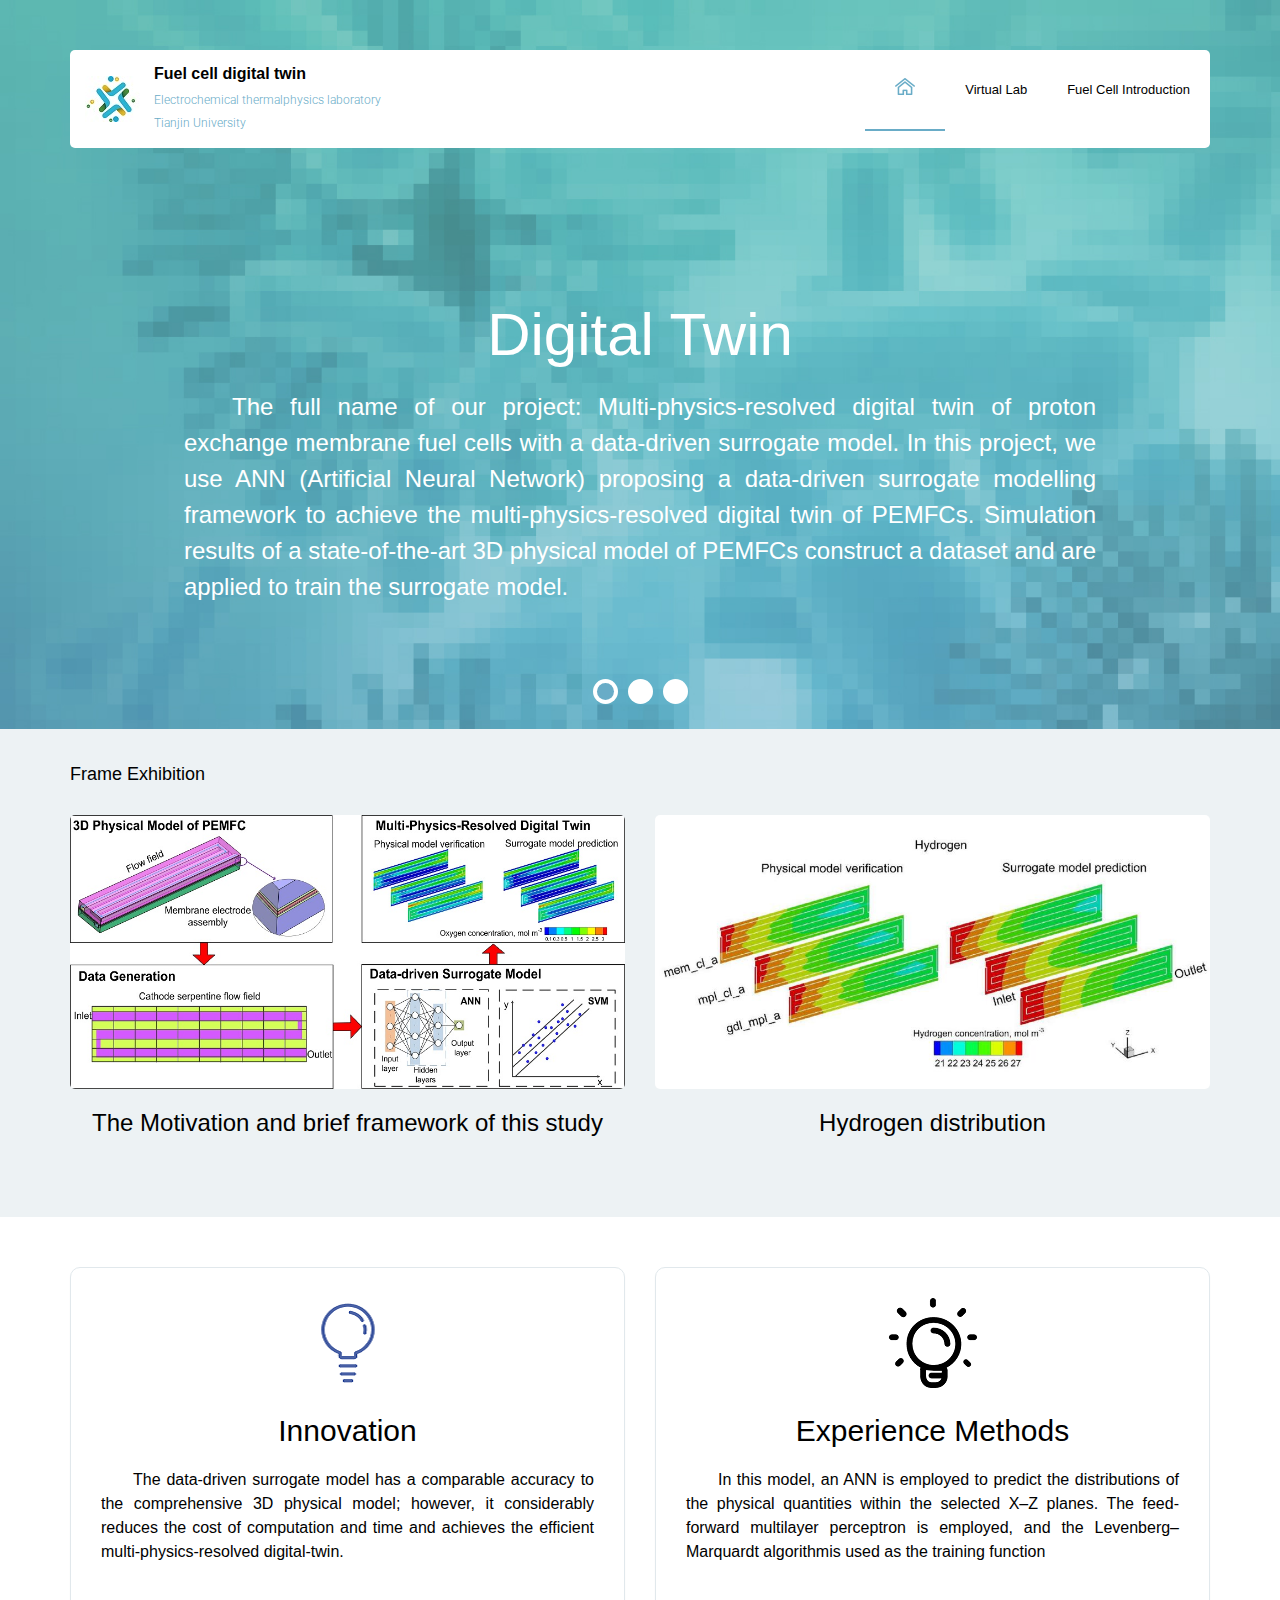
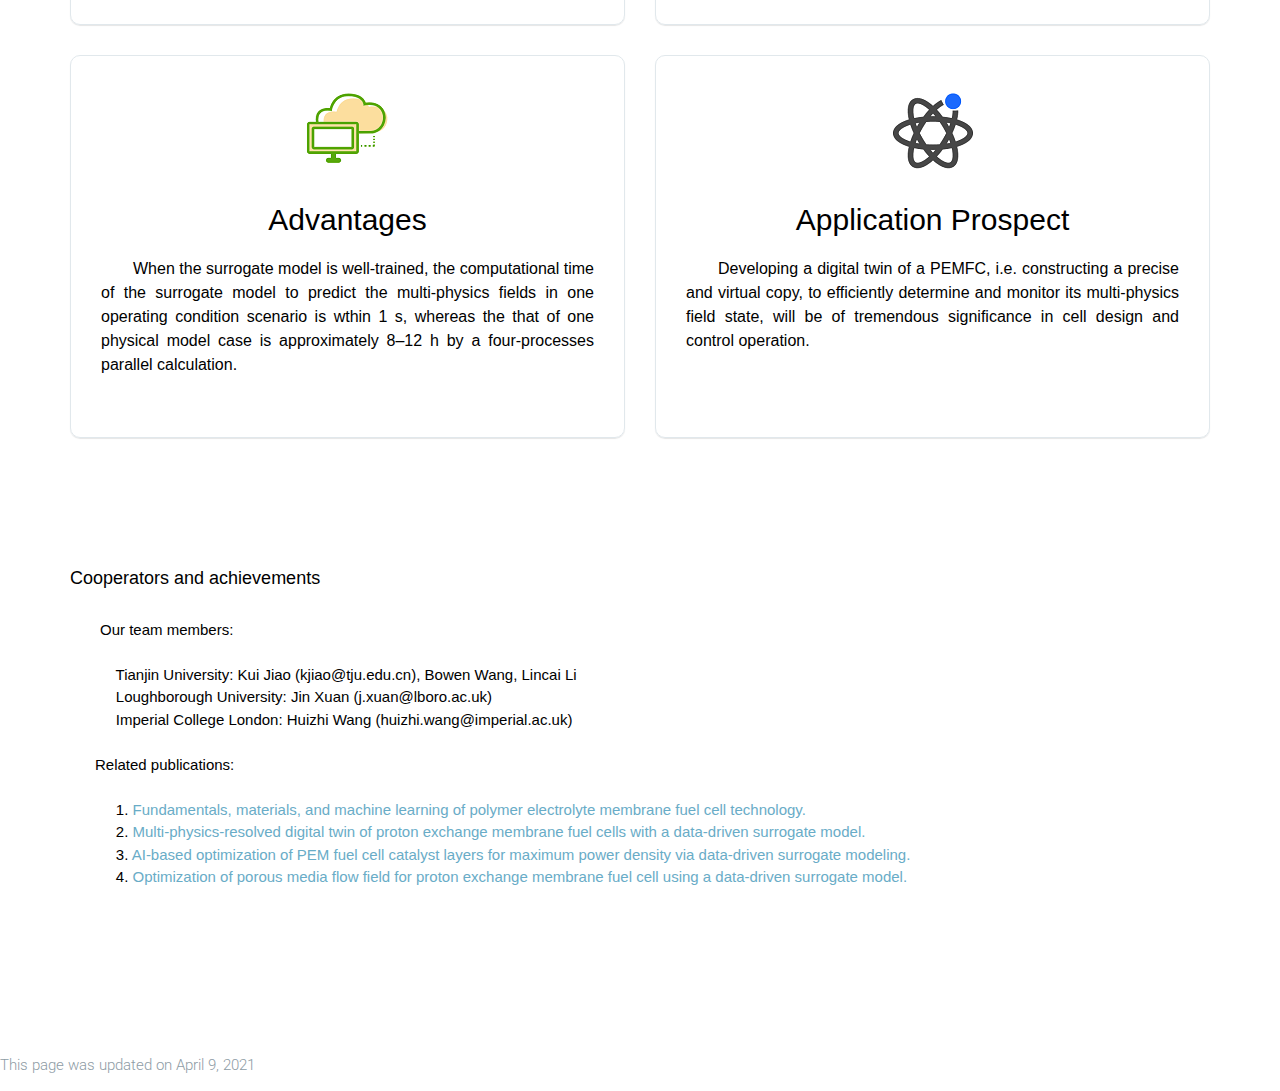
<file: index.html>
<!DOCTYPE html>
<html lang="en">

<head>
    <meta charset="UTF-8">
    <meta http-equiv="X-UA-Compatible" content="IE=edge">
    <meta name="viewport" content="width=device-width, initial-scale=1.0,maximum-scale=1">

    <title>Fuel cell digital twin</title>

    <!-- Loading third party fonts -->
    <link href="http://fonts.googleapis.com/css?family=Roboto:300,400,700|" rel="stylesheet" type="text/css">
    <link href="fonts/font-awesome.min.css" rel="stylesheet" type="text/css">

    <!-- Loading main css file -->
    <link rel="stylesheet" href="style.css">

    <!--[if lt IE 9]>
		<script src="js/ie-support/html5.js"></script>
		<script src="js/ie-support/respond.js"></script>
		<![endif]-->

</head>


<body>

    <div class="site-content">
        <header class="site-header collapsed-nav" data-bg-image="">
            <div class="container">
                <div class="header-bar">
                    <a href="index.html" class="branding">
                        <img src="images/logo.png" alt="" class="logo">
                        <div class="logo-type">
                            <h1 class="site-title">Fuel cell digital twin </h1>
                            <small class="site-description">Electrochemical thermalphysics laboratory <br>Tianjin University </small>
                        </div>
                    </a>

                    <nav class="main-navigation">
                        <button class="menu-toggle"><i class="fa fa-bars"></i></button>
                        <ul class="menu">
                            <li class="home menu-item current-menu-item">
                                <a href="index.html"><img src="images/home-icon.png" alt="Home"></a>
                            </li>
                            <li class="menu-item"><a href="page.html">Virtual Lab</a></li>
                            <li class="menu-item"><a href="about.html">Fuel cell Introduction</a></li>
                            <!-- <li class="menu-item"><a href="services.html">Apllication</a></li>
                            <li class="menu-item"><a href="projects.html">Our projects</a></li>-->

                        </ul>
                    </nav>

                    <div class="mobile-navigation"></div>
                </div>
            </div>
        </header>

        <div class="hero">
            <ul class="slides">
                <li data-bg-image="images/slider-1.jpg">
                    <div class="container">
                        <div class="slide-content">
                            <h2 class="slide-title">Digital Twin</h2>
                            <p class="p_size">The full name of our project: Multi-physics-resolved digital twin of proton exchange membrane fuel cells with a data-driven surrogate model. In this project, we use ANN (Artificial Neural Network) proposing a data-driven surrogate
                                modelling framework to achieve the multi-physics-resolved digital twin of PEMFCs. Simulation results of a state-of-the-art 3D physical model of PEMFCs construct a dataset and are applied to train the surrogate model.
                            </p>


                        </div>
                    </div>
                </li>
                <li data-bg-image="images/slider-2.jpg">
                    <div class="container">
                        <div class="slide-content">
                            <h2 class="slide-title">Background</h2>
                            <p class="p_size"> Background: The multi-scale and multi-phase heat and mass transfer process in the fuel cell is highly coupled with the electrochemical reaction mechanism, involving hundreds of structures and the linear relationship of operating
                                conditions, which makes the fuel cell design process in the "black box state". As an emerging research method, machine learning has been used by the fuel cell and other energy system communities for performance prediction,
                                life prediction, and fault diagnosis.
                            </p>


                        </div>
                    </div>
                </li>
                <li data-bg-image="images/slider-3.jpg">
                    <div class="container">
                        <div class="slide-content">
                            <h2 class="slide-title">Compare</h2>
                            <p class="p_size">Compare: we only need to use a small amount of data to train the constructed artificial neural network. The trained artificial neural network can quickly predict the distribution of multiple physical fields under any working
                                conditions, which can effectively save computational resources. We find that the deviation of the prediction results of the neural network is not more than 25% and the minimum is only 3%, which has a high prediction accuracy.
                            </p>
                            <!--<a href="#" class="button">See details</a>-->
                        </div>
                    </div>
                </li>
            </ul>
        </div>

        <div class="fullwidth-block" data-bg-color="#edf2f4">
            <div class="container">
                <h2 class="section-title">Frame Exhibition</h2>
                <div class="row">
                    <div class="col-md-4">
                        <div class="post">
                            <figure class="featured-image"><img src="images/news-1.jpg" alt=""></figure>
                            <h2 class="entry-title">The Motivation and brief framework of this study</h2>


                        </div>
                    </div>
                    <div class="col-md-4">
                        <div class="post">
                            <figure class="featured-image"><img src="images/news-2.jpg" alt=""></figure>
                            <h2 class="entry-title">Hydrogen distribution </h2>


                        </div>
                    </div>
                    <!-- <div class="col-md-4">
                        <div class="post">
                            <figure class="featured-image"><img src="images/news-3.jpg" alt=""></figure>
                            <h2 class="entry-title"><a href="">Prediction performance--Physical model verification</a></h2>

                        </div>
                    </div>-->
                </div>

            </div>
            <!-- .container -->
        </div>
        <main class="main-content">
            <div class="fullwidth-block">
                <div class="container">
                    <div class="row">
                        <div class="col-md-3 col-sm-6">
                            <div class="feature">
                                <img src="images/icon-research-small.png" alt="" class="feature-image">
                                <h2 class="feature-title">Innovation</h2>
                                <p class="p_size">The data-driven surrogate model has a comparable accuracy to the comprehensive 3D physical model; however, it considerably reduces the cost of computation and time and achieves the efficient multi-physics-resolved digital-twin.</p>

                            </div>
                        </div>
                        <div class="col-md-3 col-sm-6">
                            <div class="feature">
                                <img src="images/icon-medicine-small.png" alt="" class="feature-image">
                                <h2 class="feature-title">Experience Methods</h2>
                                <p class="p_size">In this model, an ANN is employed to predict the distributions of the physical quantities within the selected X–Z planes. The feed-forward multilayer perceptron is employed, and the Levenberg–Marquardt algorithmis used
                                    as the training function</p>

                            </div>
                        </div>
                        <div class="col-md-3 col-sm-6">
                            <div class="feature">
                                <img src="images/icon-genetics-small.png" alt="" class="feature-image">
                                <h2 class="feature-title">Advantages </h2>
                                <p class="p_size">When the surrogate model is well-trained, the computational time of the surrogate model to predict the multi-physics fields in one operating condition scenario is wthin 1 s, whereas the that of one physical model case is
                                    approximately 8–12 h by a four-processes parallel calculation.</p>

                            </div>
                        </div>
                        <div class="col-md-3 col-sm-6">
                            <div class="feature">
                                <img src="images/icon-energy-small.png" alt="" class="feature-image">
                                <h2 class="feature-title">Application Prospect</h2>
                                <p class="p_size">Developing a digital twin of a PEMFC, i.e. constructing a precise and virtual copy, to efficiently determine and monitor its multi-physics field state, will be of tremendous significance in cell design and control operation.<br>&nbsp&nbsp</p>

                            </div>
                        </div>
                    </div>
                    <!-- .row -->
                </div>
                <!-- .container -->
            </div>
            <!-- .fullwidth-block -->

            <!-- .fullwidth-block -->

            <div class="fullwidth-block">
                <div class="container">
                    <div class="row">
                        <div class="col-md-8">
                            <h2 class="section-title">Cooperators and achievements</h2>

                            <p class="p_size1">
                                Our team members:<br>
                                <br>&nbsp &nbsp&nbsp&nbsp&nbsp &nbsp&nbsp&nbsp Tianjin University: Kui Jiao (kjiao@tju.edu.cn), Bowen Wang, Lincai Li
                                <br>&nbsp &nbsp&nbsp&nbsp&nbsp &nbsp&nbsp&nbsp Loughborough University: Jin Xuan (j.xuan@lboro.ac.uk)
                                <br>&nbsp &nbsp&nbsp&nbsp&nbsp &nbsp&nbsp&nbsp Imperial College London: Huizhi Wang (huizhi.wang@imperial.ac.uk)
                                <br>
                                <br>&nbsp &nbsp&nbsp&nbsp Related publications:
                                <br>
                                <br>&nbsp &nbsp&nbsp&nbsp&nbsp &nbsp&nbsp&nbsp 1. <a href="https://www.sciencedirect.com/science/article/pii/S2666546820300148">Fundamentals, materials, and machine learning of polymer electrolyte membrane fuel cell technology.</a>
                                <br>&nbsp &nbsp&nbsp&nbsp&nbsp &nbsp&nbsp&nbsp 2. <a href="https://www.sciencedirect.com/science/article/pii/S2666546820300045">Multi-physics-resolved digital twin of proton exchange membrane fuel cells with a data-driven surrogate model.</a>
                                <br>&nbsp &nbsp&nbsp&nbsp&nbsp &nbsp&nbsp&nbsp 3. <a href="https://www.sciencedirect.com/science/article/pii/S0196890419314682">AI-based optimization of PEM fuel cell catalyst layers for maximum power density via data-driven surrogate modeling.</a>
                                <br>&nbsp &nbsp&nbsp&nbsp&nbsp &nbsp&nbsp&nbsp 4. <a href="https://www.sciencedirect.com/science/article/pii/S019689042031044X">Optimization of porous media flow field for proton exchange membrane fuel cell using a data-driven surrogate model.</a>
                            </p>


                            <!--<p class="p_size1">In this study, we propose a data-driven surrogate modelling framework to achieve the multi-physics-resolved digital twin of PEMFCs. Simulation results of a state-of-the-art 3D physical model of PEMFCs construct a dataset and
                                are applied to train the surrogate model. Two data-driven modelling methods with different data structures using ANN and SVM, respectively, are presented and compared. The prediction results show that the rRMSE in the test
                                set of all the multi-physics fields range from 3.88% to 24.80%, and the prediction performance of the different physical quantities differs highly.</p>-->
                            <!--<p>Distinctio delectus consequuntur sed quod ipsum a, odio obcaecati neque, aliquam nostrum aliquid reprehenderit ad quae qui autem voluptate omnis quas Lorem ipsum dolor sit amet, consectetur adipisicing elit. Maxime magnam amet
                                obcaecati dolore omnis consectetur dignissimos iste cupiditate excepturi quae porro fugiat, nemo iure, minima. Fuga hic voluptate ratione, at.ullam.</p>-->
                        </div>
                        <!-- <div class="col-md-4">
                            <h2 class="section-title">Outlooks</h2>
                            <ul class="arrow-list has-border">
                                <li><a href="#">Praesentium voluptatum deleniti atque dolores</a></li>
                                <li><a href="#">Corrupti quos et quas molestias excepturi sint</a></li>
                                <li><a href="#">Occaecati cupiditate non provident similique sunt</a></li>
                                <li><a href="#">Nam libero tempore, cum soluta nobis est eligendi</a></li>
                            </ul>

                            <p class="p_size1">Using machine learning and optimisation algorithms to determine the uncertain parameters in the physical model and enhance the relevance between the physical model and the physical entity would be a potential prospect in physical
                                model development.
                            </p>

                        </div>-->
                    </div>
                </div>
            </div>

            <!-- <div class="fullwidth-block cta" data-bg-image="images/cta-bg.jpg">
                <div class="container">
                    <h2 class="cta-title">What is ANN</h2>
                    <p>As its name implies, ANN(Artificial Neural Network) models take their inspiration from the basic frame work of the branding. ANN consists of many nodes operating in parallel and communicate with each other through connecting synapses
                        . A wide variety of ANNs have been widely used in a broad range of applications, including pattern recognition, function approximation optimization, simulation, prediction, automatic, among many other application areas . </p>

                </div>
            </div>-->



        </main>
        <!-- .main-content -->

        <footer class="site-footer">
            <div class="container">



            </div>
            <!-- .container -->

        </footer>
        <p>This page was updated on April 9, 2021</p>
    </div>

    <script src="js/jquery-1.11.1.min.js"></script>
    <script src="js/plugins.js"></script>
    <script src="js/app.js"></script>

</body>

</html>
</file>
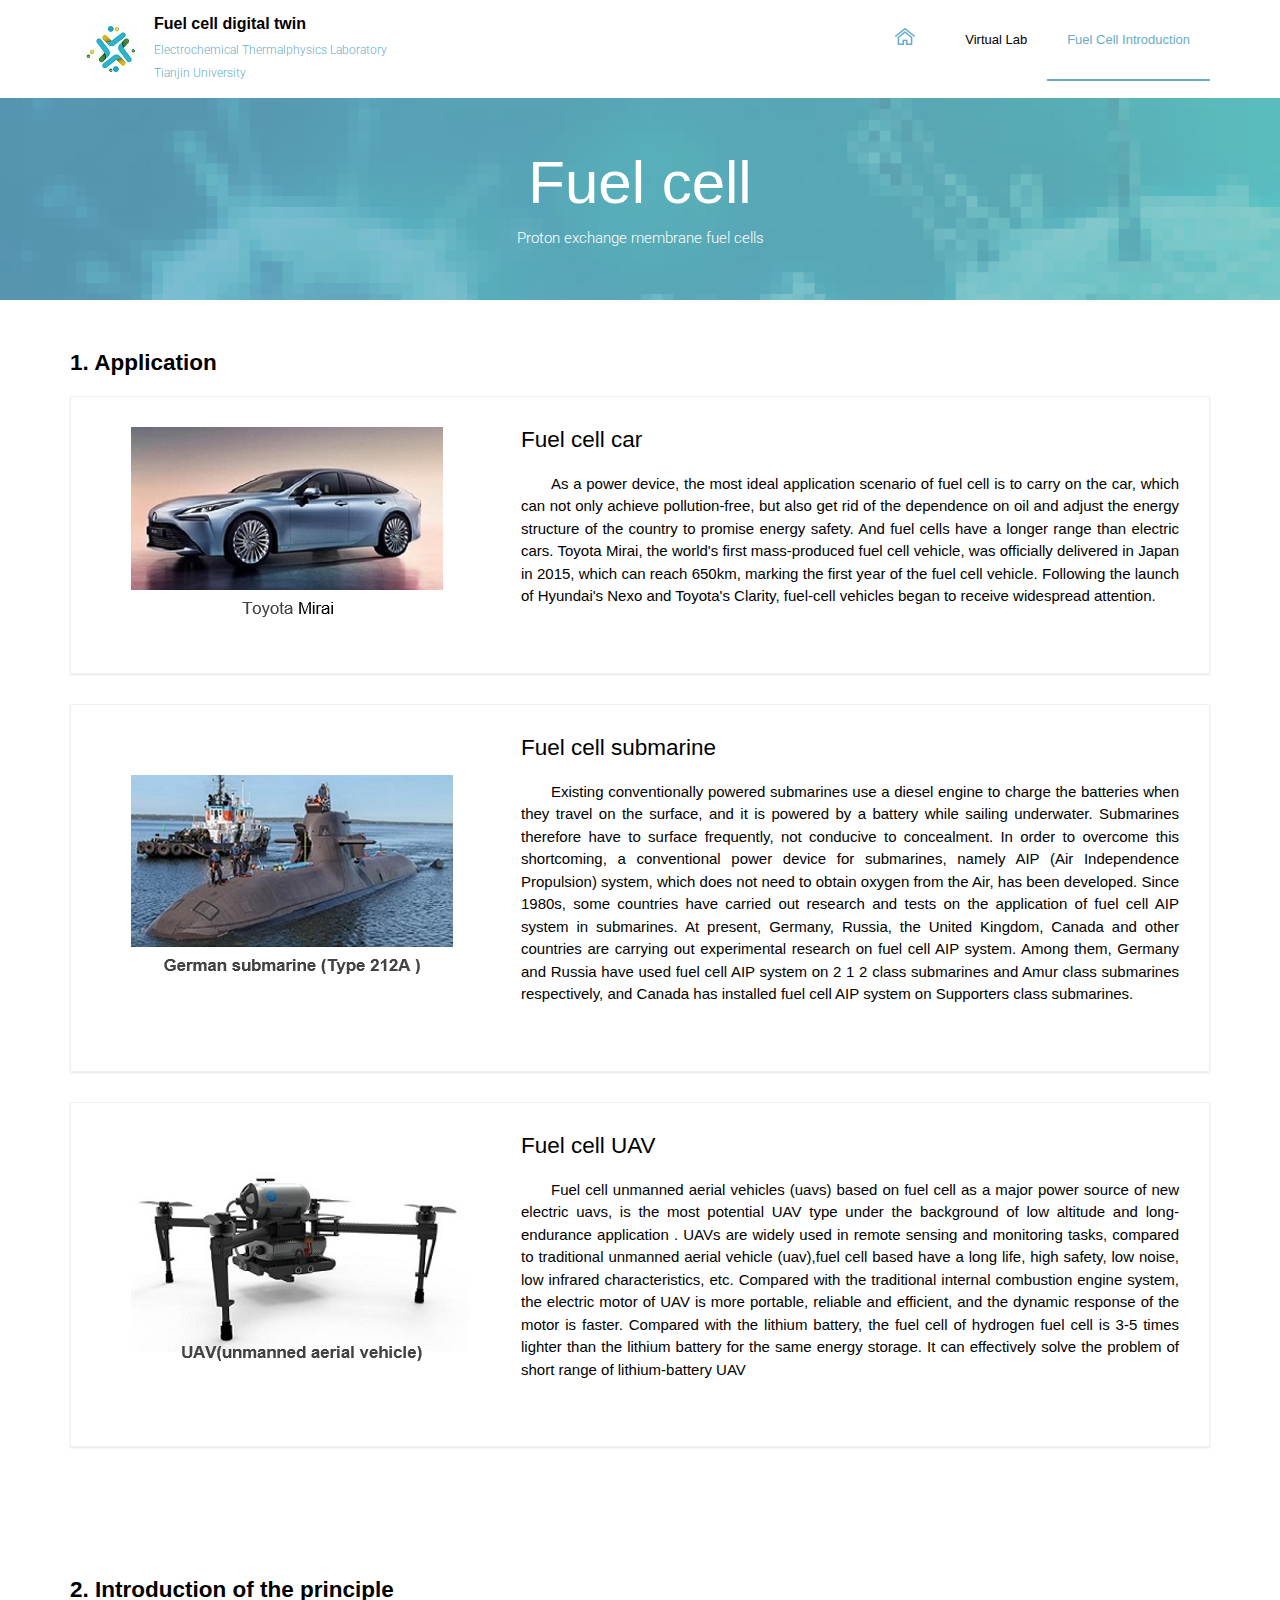
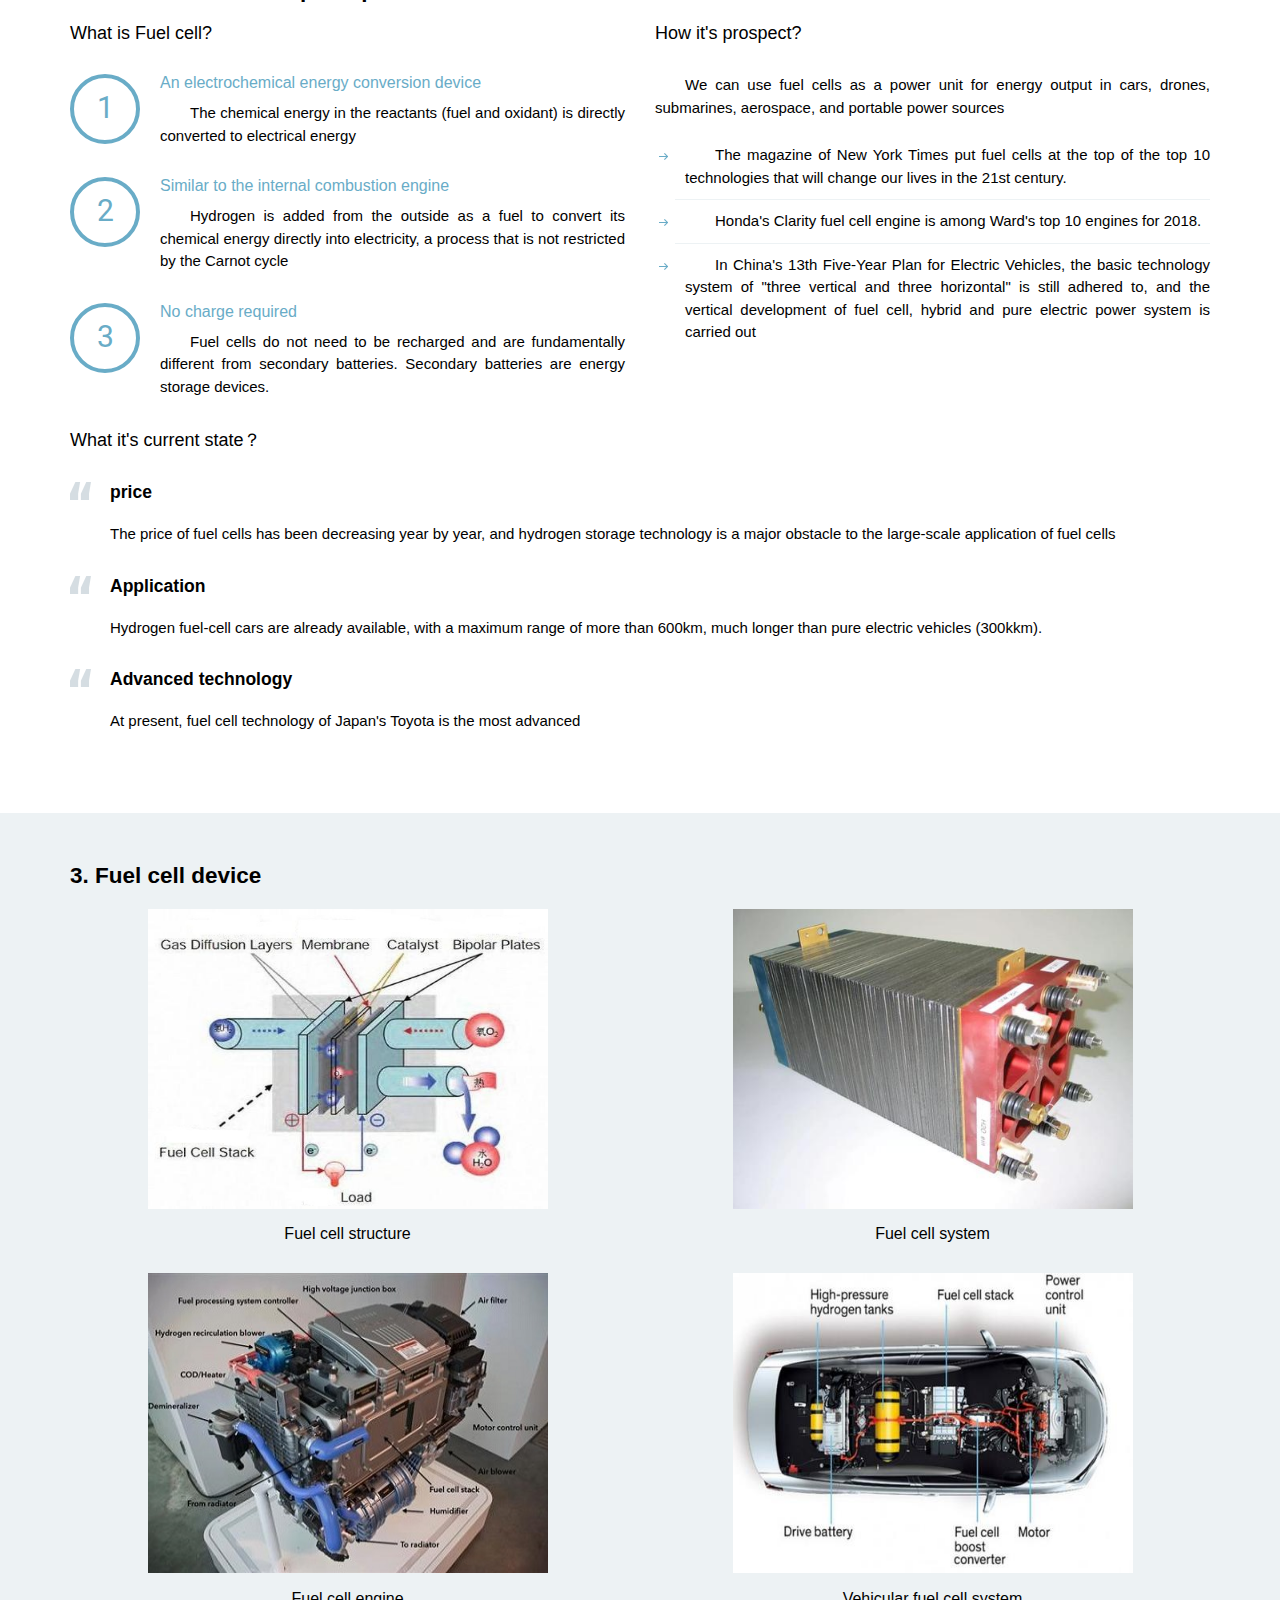
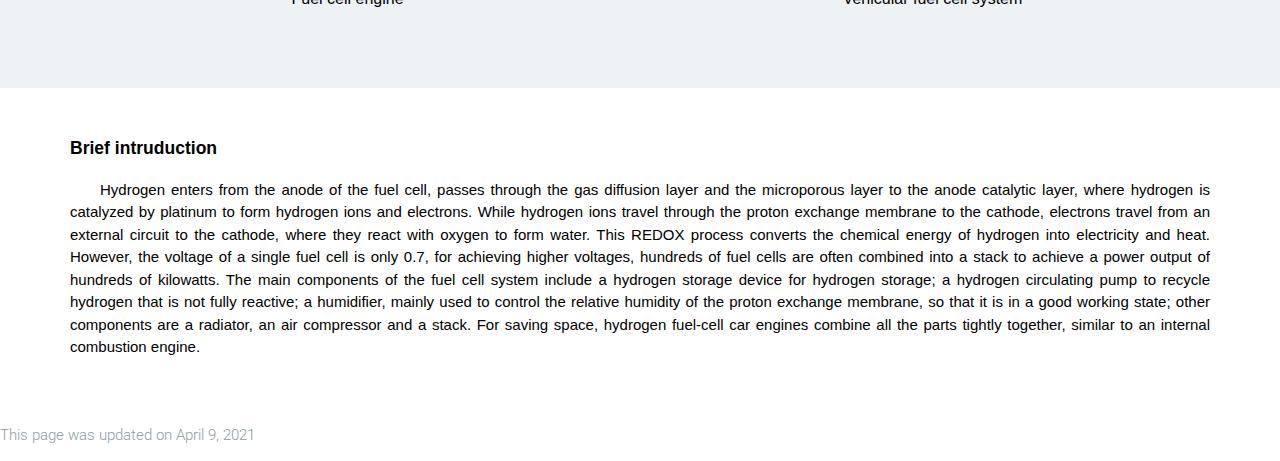
<file: about.html>
<!DOCTYPE html>
<html lang="en">

<head>
    <meta charset="UTF-8">
    <meta http-equiv="X-UA-Compatible" content="IE=edge">
    <meta name="viewport" content="width=device-width, initial-scale=1.0,maximum-scale=1">

    <title>Fuel cell digital twin</title>

    <!-- Loading third party fonts -->
    <link href="http://fonts.googleapis.com/css?family=Roboto:300,400,700|" rel="stylesheet" type="text/css">
    <link href="fonts/font-awesome.min.css" rel="stylesheet" type="text/css">

    <!-- Loading main css file -->
    <link rel="stylesheet" href="style.css">

    <!--[if lt IE 9]>
		<script src="js/ie-support/html5.js"></script>
		<script src="js/ie-support/respond.js"></script>
		<![endif]-->

</head>


<body>

    <div class="site-content">
        <header class="site-header" data-bg-image="">
            <div class="container">
                <div class="header-bar">
                    <a href="index.html" class="branding">
                        <img src="images/logo.png" alt="" class="logo">
                        <div class="logo-type">
                            <h1 class="site-title">Fuel cell digital twin </h1>
                            <small class="site-description">Electrochemical Thermalphysics Laboratory <br>Tianjin University </small>
                        </div>
                    </a>

                    <nav class="main-navigation">
                        <button class="menu-toggle"><i class="fa fa-bars"></i></button>
                        <ul class="menu">
                            <li class="home menu-item">
                                <a href="index.html"><img src="images/home-icon.png" alt="Home"></a>
                            </li>
                            <li class="menu-item"><a href="page.html">virtual lab</a></li>
                            <li class="menu-item current-menu-item"><a href="about.html">fuel cell introduction</a></li>
                            <!-- <li class="menu-item"><a href="services.html">application</a></li>
                             <li class="menu-item"><a href="projects.html">Our projecs</a></li>-->

                        </ul>
                    </nav>

                    <div class="mobile-navigation"></div>
                </div>
            </div>
        </header>

        <div class="page-head" data-bg-image="images/page-head-1.jpg">
            <div class="container">
                <h2 class="page-title">Fuel cell</h2>
                <Proton>Proton exchange membrane fuel cells </small>
            </div>
        </div>
        <div class="fullwidth-block">
            <div class="container">

                <h2>1. Application</h2>
                <div class="boxed-icon">

                    <img src="images/icon-research.png" alt="" class="icon">
                    <h3>Fuel cell car</h3>
                    <p class="p_size1">As a power device, the most ideal application scenario of fuel cell is to carry on the car, which can not only achieve pollution-free, but also get rid of the dependence on oil and adjust the energy structure of the country to promise
                        energy safety. And fuel cells have a longer range than electric cars. Toyota Mirai, the world's first mass-produced fuel cell vehicle, was officially delivered in Japan in 2015, which can reach 650km, marking the first year of
                        the fuel cell vehicle. Following the launch of Hyundai's Nexo and Toyota's Clarity, fuel-cell vehicles began to receive widespread attention.
                    </p>

                    <!--<p>Nemo enim ipsam voluptatem sit aspernatur aut odit aut fugit, sed quia consequuntur magni dolores eos qui ratione voluptatem sequi nesciunt. Neque porro quisquam unde omnis iste natus error sit voluptatem accusantium doloremque
                        laudantium, totam rem aperiam, eaque ipsa quae ab illo inventore veritatis et quasi architecto beatae vitae dicta sunt explicabo. Nemo enim ipsam voluptatem quia voluptas sit aspernatur aut odit aut fugit, sed quia consequuntur
                        magni dolores eos qui ratione voluptatem sequi nesciunt neque porro.</p>-->
                </div>

                <div class="boxed-icon">
                    <img src="images/icon-medicine.png" alt="" class="icon_1">
                    <h3>Fuel cell submarine</h3>
                    <p class="p_size1">
                        Existing conventionally powered submarines use a diesel engine to charge the batteries when they travel on the surface, and it is powered by a battery while sailing underwater. Submarines therefore have to surface frequently, not conducive to concealment.
                        In order to overcome this shortcoming, a conventional power device for submarines, namely AIP (Air Independence Propulsion) system, which does not need to obtain oxygen from the Air, has been developed. Since 1980s, some countries
                        have carried out research and tests on the application of fuel cell AIP system in submarines. At present, Germany, Russia, the United Kingdom, Canada and other countries are carrying out experimental research on fuel cell AIP system.
                        Among them, Germany and Russia have used fuel cell AIP system on 2 1 2 class submarines and Amur class submarines respectively, and Canada has installed fuel cell AIP system on Supporters class submarines.



                    </p>

                    <!--<p>Nemo enim ipsam voluptatem sit aspernatur aut odit aut fugit, sed quia consequuntur magni dolores eos qui ratione voluptatem sequi nesciunt. Neque porro quisquam unde omnis iste natus error sit voluptatem accusantium doloremque
                        laudantium, totam rem aperiam, eaque ipsa quae ab illo inventore veritatis et quasi architecto beatae vitae dicta sunt explicabo. Nemo enim ipsam voluptatem quia voluptas sit aspernatur aut odit aut fugit, sed quia consequuntur
                        magni dolores eos qui ratione voluptatem sequi nesciunt neque porro.</p>-->
                </div>

                <div class="boxed-icon">
                    <img src="images/icon-genetics.png" alt="" class="icon_1">
                    <h3>Fuel cell UAV</h3>
                    <p class="p_size1">Fuel cell unmanned aerial vehicles (uavs) based on fuel cell as a major power source of new electric uavs, is the most potential UAV type under the background of low altitude and long-endurance application . UAVs are widely used in
                        remote sensing and monitoring tasks, compared to traditional unmanned aerial vehicle (uav),fuel cell based have a long life, high safety, low noise, low infrared characteristics, etc. Compared with the traditional internal combustion
                        engine system, the electric motor of UAV is more portable, reliable and efficient, and the dynamic response of the motor is faster. Compared with the lithium battery, the fuel cell of hydrogen fuel cell is 3-5 times lighter than
                        the lithium battery for the same energy storage. It can effectively solve the problem of short range of lithium-battery UAV
                    </p>


                </div>

                <!--<div class="boxed-icon">
                    <img src="images/icon-energy.png" alt="" class="icon">
                    <h3>Fuel cell power station</h3>
                    <p>Laborum et dolorum fuga harum quidem rerum facilis expedita distinctio nam libero tempore perspiciatis unde omnis iste laudantium, totam rem aperiam inventore veritatis et quasi architecto beatae vitae dicta sunt explicabo enim ipsam
                        voluptatem quia voluptas sit aspernatur aut odit aut fugit. unde omnis iste natus error sit voluptatem accusantium doloremque laudantium, totam rem aperiam, eaque ipsa quae ab illo inventore veritatis et quasi architecto beatae
                        vitae dicta sunt explicabo.
                    </p>


                </div>-->
            </div>
        </div>

        <main class="main-content">
            <div class="fullwidth-block">
                <div class="container">
                    <h2>2. Introduction of the principle</h2>
                    <div class="row">
                        <div class="col-md-4">
                            <h2 class="section-title">What is Fuel cell?</h2>
                            <ol class="circle">
                                <li>
                                    <h3>An electrochemical energy conversion device</h3>
                                    <p class="p_size1">The chemical energy in the reactants (fuel and oxidant) is directly converted to electrical energy</p>
                                </li>
                                <li>
                                    <h3>Similar to the internal combustion engine</h3>
                                    <p class="p_size1">Hydrogen is added from the outside as a fuel to convert its chemical energy directly into electricity, a process that is not restricted by the Carnot cycle</p>
                                </li>
                                <li>
                                    <h3>No charge required</h3>
                                    <p class="p_size1">Fuel cells do not need to be recharged and are fundamentally different from secondary batteries. Secondary batteries are energy storage devices.</p>
                                </li>
                            </ol>
                        </div>
                        <div class="col-md-4">
                            <h2 class="section-title">How it's prospect?</h2>
                            <p class="p_size1">We can use fuel cells as a power unit for energy output in cars, drones, submarines, aerospace, and portable power sources</p>
                            <ul class="arrow-list has-border">
                                <li class="p_size1">The magazine of New York Times put fuel cells at the top of the top 10 technologies that will change our lives in the 21st century. </li>
                                <li class="p_size1">Honda's Clarity fuel cell engine is among Ward's top 10 engines for 2018.</li>
                                <li class="p_size1">In China's 13th Five-Year Plan for Electric Vehicles, the basic technology system of "three vertical and three horizontal" is still adhered to, and the vertical development of fuel cell, hybrid and pure electric power system
                                    is carried out
                                </li>
                                <!--<li>Nam libero tempore, cum soluta nobis eligendi</li>
                                <li>Iditate non provident, similique sunt in culpa</li>
                                <li>Officia deserunt mollitia animi distinctio laborum</li>
                                <li>Dolorum fuga harum quidem rerum facilis</li>-->
                            </ul>
                        </div>

                    </div>

                    <div class="col-md-41">

                        <h2 class="section-title">What it's current state？</h2>
                        <ul class="testimonial-list">
                            <li>
                                <blockquote>
                                    <h3>price</h3>
                                    <cite>The price of fuel cells has been decreasing year by year,
                                         and hydrogen storage technology is a major obstacle to the large-scale application of fuel cells</cite>
                                </blockquote>
                            </li>
                            <li>
                                <blockquote>
                                    <h3>Application</h3>
                                    <cite>Hydrogen fuel-cell cars are already available, 
                                        with a maximum range of more than 600km, much longer than pure electric vehicles (300kkm).</cite>
                                </blockquote>
                            </li>
                            <li>
                                <blockquote>
                                    <h3>Advanced technology</h3>
                                    <cite>At present, fuel cell technology of Japan's Toyota  is the most advanced</cite>
                                </blockquote>
                            </li>
                        </ul>
                    </div>
                    <!-- .row -->
                </div>
                <!-- .container -->
            </div>
            <!-- .fullwidth-block -->

            <div class="fullwidth-block" data-bg-color="#edf2f4">
                <div class="container">
                    <h2>3. Fuel cell device </h2>
                    <div class="row">
                        <div class="col-md-3">
                            <div class="team">
                                <img src="images/person-1.jpg" alt="" class="team-image">
                                <h3 class="team-name">Fuel cell structure</h3>

                                <!-- <div class="social-links">
                                    <a href=""><i class="fa fa-facebook"></i></a>
                                    <a href=""><i class="fa fa-twitter"></i></a>
                                    <a href=""><i class="fa fa-google-plus"></i></a>
                                    <a href=""><i class="fa fa-pinterest"></i></a>
                                </div>-->
                            </div>
                        </div>
                        <div class="col-md-3">
                            <div class="team">
                                <img src="images/person-2.jpg" alt="" class="team-image">
                                <h3 class="team-name">Fuel cell system</h3>

                                <!-- <div class="social-links">
                                    <a href=""><i class="fa fa-facebook"></i></a>
                                    <a href=""><i class="fa fa-twitter"></i></a>
                                    <a href=""><i class="fa fa-google-plus"></i></a>
                                    <a href=""><i class="fa fa-pinterest"></i></a>
                                </div>-->
                            </div>
                        </div>
                        <div class="col-md-3">
                            <div class="team">
                                <img src="images/person-3.jpg" alt="" class="team-image">
                                <h3 class="team-name">Fuel cell engine</h3>

                                <!-- <div class="social-links">
                                    <a href=""><i class="fa fa-facebook"></i></a>
                                    <a href=""><i class="fa fa-twitter"></i></a>
                                    <a href=""><i class="fa fa-google-plus"></i></a>
                                    <a href=""><i class="fa fa-pinterest"></i></a>
                                </div>-->
                            </div>
                        </div>
                        <div class="col-md-3">
                            <div class="team">
                                <img src="images/person-4.jpg" alt="" class="team-image">
                                <h3 class="team-name">Vehicular fuel cell system</h3>

                                <!-- <div class="social-links">
                                    <a href=""><i class="fa fa-facebook"></i></a>
                                    <a href=""><i class="fa fa-twitter"></i></a>
                                    <a href=""><i class="fa fa-google-plus"></i></a>
                                    <a href=""><i class="fa fa-pinterest"></i></a>
                                </div>-->
                            </div>
                        </div>
                    </div>
                    <!-- .row -->
                </div>
                <!-- .container -->
            </div>


            <!--<div class="fullwidth-block">
                <div class="container">
                    <div class="row">
                        <div class="col-md-6">
                            <div class="checked-box">
                                <h3>Numquam eius modi tempora incidunt ut labore</h3>
                                <p>Voluptatem accusantium doloremque laudantium totam aperiam, eaque ipsa quae ab illo inventore veritatis quasi architecto beatae vitae dicta sunt explicabo nemo enim ipsam voluptatem voluptas.</p>
                            </div>

                            <div class="checked-box">
                                <h3>Numquam eius modi tempora incidunt ut labore</h3>
                                <p>Voluptatem accusantium doloremque laudantium totam aperiam, eaque ipsa quae ab illo inventore veritatis quasi architecto beatae vitae dicta sunt explicabo nemo enim ipsam voluptatem voluptas.</p>
                            </div>

                            <div class="checked-box">
                                <h3>Numquam eius modi tempora incidunt ut labore</h3>
                                <p>Voluptatem accusantium doloremque laudantium totam aperiam, eaque ipsa quae ab illo inventore veritatis quasi architecto beatae vitae dicta sunt explicabo nemo enim ipsam voluptatem voluptas.</p>
                            </div>
                        </div>

                        <div class="col-md-6">
                            <div class="checked-box">
                                <h3>Numquam eius modi tempora incidunt ut labore</h3>
                                <p>Voluptatem accusantium doloremque laudantium totam aperiam, eaque ipsa quae ab illo inventore veritatis quasi architecto beatae vitae dicta sunt explicabo nemo enim ipsam voluptatem voluptas.</p>
                            </div>

                            <div class="checked-box">
                                <h3>Numquam eius modi tempora incidunt ut labore</h3>
                                <p>Voluptatem accusantium doloremque laudantium totam aperiam, eaque ipsa quae ab illo inventore veritatis quasi architecto beatae vitae dicta sunt explicabo nemo enim ipsam voluptatem voluptas.</p>
                            </div>

                            <div class="checked-box">
                                <h3>Numquam eius modi tempora incidunt ut labore</h3>
                                <p>Voluptatem accusantium doloremque laudantium totam aperiam, eaque ipsa quae ab illo inventore veritatis quasi architecto beatae vitae dicta sunt explicabo nemo enim ipsam voluptatem voluptas.</p>
                            </div>
                        </div>
                    </div>
                </div>
            </div>-->

            <footer class="site-footer">
                <div class="container">
                    <h3>Brief intruduction </h3>
                    <p class="p_size1">
                        Hydrogen enters from the anode of the fuel cell, passes through the gas diffusion layer and the microporous layer to the anode catalytic layer, where hydrogen is catalyzed by platinum to form hydrogen ions and electrons. While hydrogen ions travel through
                        the proton exchange membrane to the cathode, electrons travel from an external circuit to the cathode, where they react with oxygen to form water. This REDOX process converts the chemical energy of hydrogen into electricity and
                        heat. However, the voltage of a single fuel cell is only 0.7, for achieving higher voltages, hundreds of fuel cells are often combined into a stack to achieve a power output of hundreds of kilowatts. The main components of the
                        fuel cell system include a hydrogen storage device for hydrogen storage; a hydrogen circulating pump to recycle hydrogen that is not fully reactive; a humidifier, mainly used to control the relative humidity of the proton exchange
                        membrane, so that it is in a good working state; other components are a radiator, an air compressor and a stack. For saving space, hydrogen fuel-cell car engines combine all the parts tightly together, similar to an internal combustion
                        engine.

                    </p>

                </div>
                <!-- .container -->
            </footer>
            <p>This page was updated on April 9, 2021</p>
        </main>
        <!-- .main-content -->


    </div>

    <script src="js/jquery-1.11.1.min.js"></script>
    <script src="js/plugins.js"></script>
    <script src="js/app.js"></script>

</body>

</html>
</file>
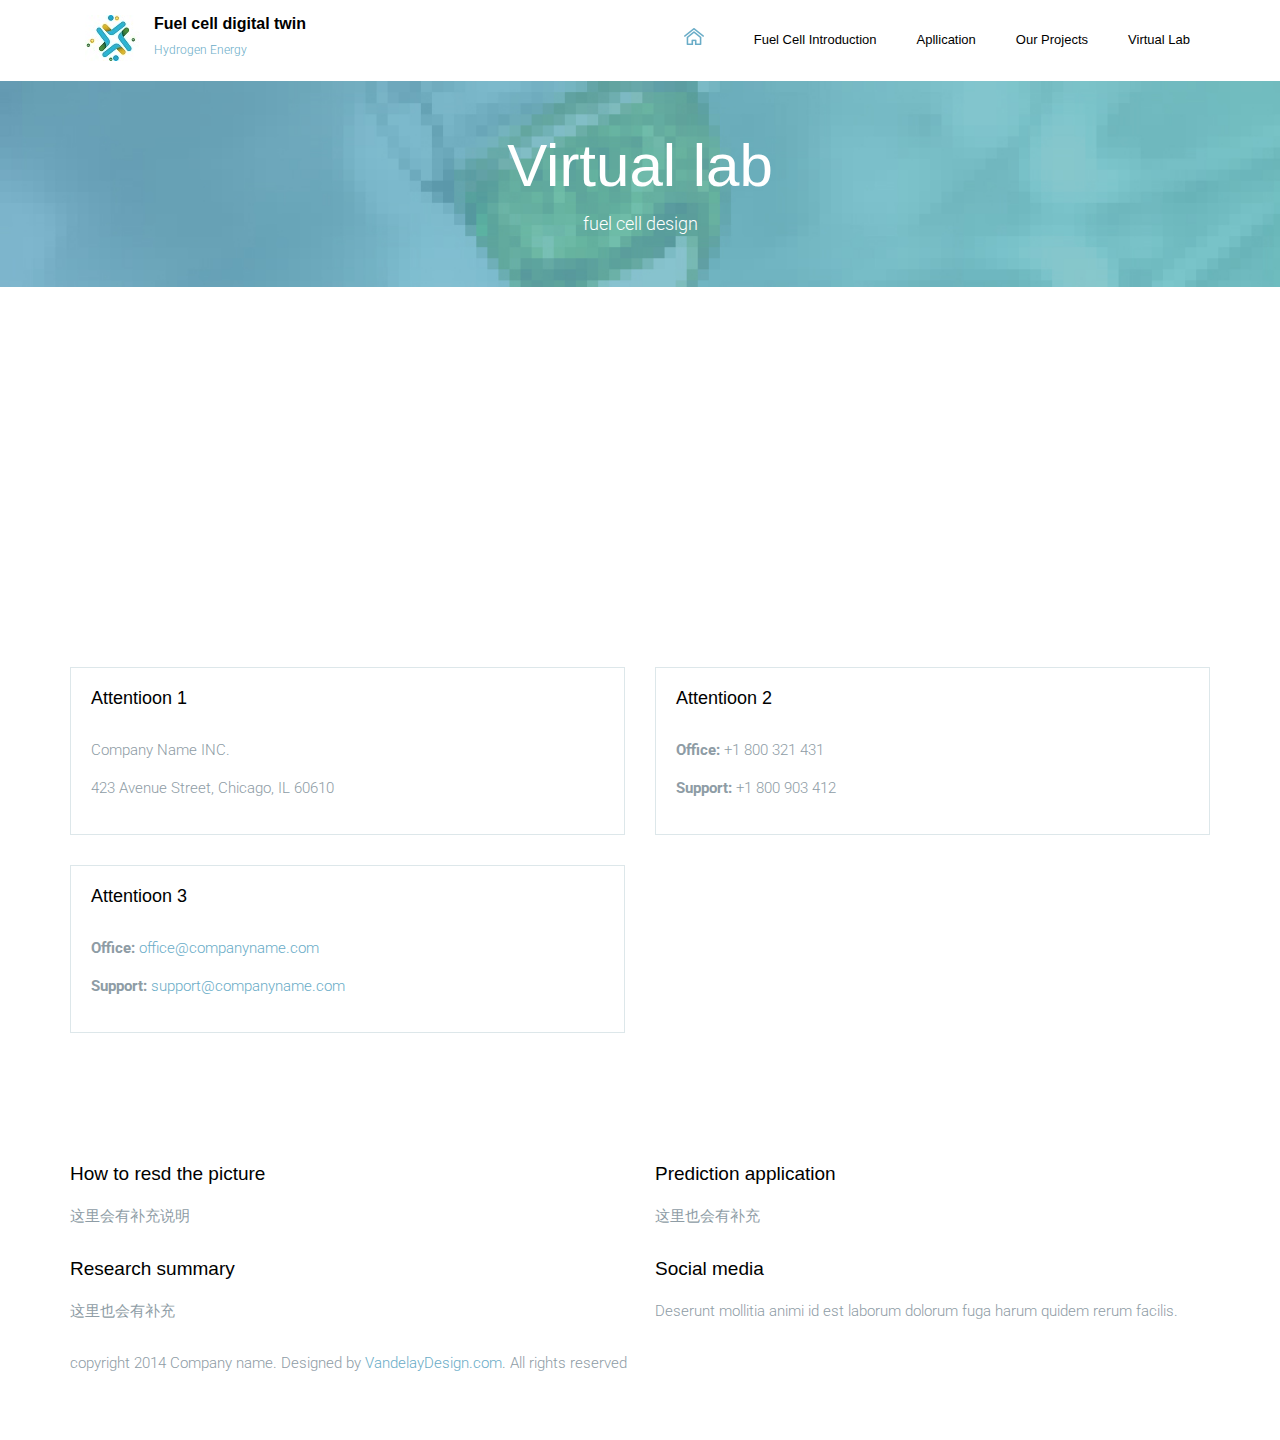
<file: contact.html>
<!DOCTYPE html>
<html lang="en">

<head>
    <meta charset="UTF-8">
    <meta http-equiv="X-UA-Compatible" content="IE=edge">
    <meta name="viewport" content="width=device-width, initial-scale=1.0,maximum-scale=1">

    <title>Contact : Science Labs</title>

    <!-- Loading third party fonts -->
    <link href="http://fonts.googleapis.com/css?family=Roboto:300,400,700|" rel="stylesheet" type="text/css">
    <link href="fonts/font-awesome.min.css" rel="stylesheet" type="text/css">

    <!-- Loading main css file -->
    <link rel="stylesheet" href="style.css">

    <!--[if lt IE 9]>
		<script src="js/ie-support/html5.js"></script>
		<script src="js/ie-support/respond.js"></script>
		<![endif]-->

</head>


<body>

    <div class="site-content">
        <header class="site-header" data-bg-image="">
            <div class="container">
                <div class="header-bar">
                    <a href="index.html" class="branding">
                        <img src="images/logo.png" alt="" class="logo">
                        <div class="logo-type">
                            <h1 class="site-title">Fuel cell digital twin </h1>
                            <small class="site-description">Hydrogen Energy </small>
                        </div>
                    </a>

                    <nav class="main-navigation">
                        <button class="menu-toggle"><i class="fa fa-bars"></i></button>
                        <ul class="menu">
                            <li class="home menu-item">
                                <a href="index.html"><img src="images/home-icon.png" alt="Home"></a>
                            </li>
                            <li class="menu-item"><a href="about.html">Fuel cell Introduction</a></li>
                            <li class="menu-item"><a href="services.html">Apllication</a></li>
                            <li class="menu-item"><a href="projects.html">Our projects</a></li>
                            <li class="menu-item"><a href="contact.html">Virtual Lab</a></li>
                        </ul>
                    </nav>

                    <div class="mobile-navigation"></div>
                </div>
            </div>
        </header>

        <div class="page-head" data-bg-image="images/page-head-4.jpg">
            <div class="container">
                <h2 class="page-title">Virtual lab</h2>
                <small>fuel cell design
				</small>
            </div>
        </div>

        <main class="main-content">

            <div class="fullwidth-block">
                <div class="container">
                    <div class="map" data-latitude="-6.897789" data-longitude="107.621735"></div>

                    <div class="row">
                        <div class="col-md-4">
                            <div class="boxed-content">
                                <h2 class="section-title">Attentioon 1</h2>
                                <address>
						 				<p>Company Name INC.</p>
										<p>423 Avenue Street, Chicago, IL 60610</p>
									</address>
                            </div>
                        </div>
                        <div class="col-md-4">
                            <div class="boxed-content">
                                <h2 class="section-title">Attentioon 2</h2>
                                <p><strong>Office:</strong> +1 800 321 431</p>
                                <p><strong>Support:</strong> +1 800 903 412</p>
                            </div>
                        </div>
                        <div class="col-md-4">
                            <div class="boxed-content">
                                <h2 class="section-title">Attentioon 3</h2>
                                <p><strong>Office:</strong> <a href="mailto:office@companyname.com">office@companyname.com</a></p>
                                <p><strong>Support:</strong> <a href="mailto:support@companyname.com">support@companyname.com</a></p>
                            </div>
                        </div>
                    </div>

                    <!--   <div class="row contact-form">
                        <form action="#">
                            <div class="col-md-4">
                                <p><input type="text" placeholder="Your name..."></p>
                                <p><input type="text" placeholder="Email..."></p>
                                <p><input type="text" placeholder="Website..."></p>
                            </div>
                             <div class="col-md-8">
                                <p>
                                    <textarea name="" placeholder="Message"></textarea>
                                </p>
                                <p class="text-right">
                                    <input type="submit" value="Send message">
                                </p>
                           </div>
                        </form>
                 </div>-->
                </div>
            </div>

            <!--<div class="fullwidth-block" data-bg-color="#edf2f4">
                <div class="container">
                    <div class="subscribe-form">
                        <h2>Join our newsletter</h2>
                        <form action="#">
                            <input type="text" placeholder="Enter your email">
                            <input type="submit" value="Subscribe">
                        </form>
                    </div>
                </div>
            </div>-->

        </main>
        <!-- .main-content -->

        <footer class="site-footer">
            <div class="container">
                <div class="row">
                    <div class="col-md-3">
                        <div class="widget">
                            <h3 class="widget-title">How to resd the picture </h3>
                            <p>这里会有补充说明</p>
                            <!--<strong>Company name INC</strong>
                            <address>592 Avenue Street, Los Angeles, CA 90012</address>
                            <a href="tel:+1 800 931 812">+1 800 931 812</a> <br>
                            <a href="mailto:office@companyname.com">office@companyname.com</a>-->
                        </div>
                    </div>
                    <div class="col-md-3">
                        <div class="widget">
                            <h3 class="widget-title">Prediction application</h3>
                            <!--<ul class="arrow-list">
                                <li><a href="#">Accusantium doloremque</a></li>
                                <li><a href="#">Laudantium totam aperiam</a></li>
                                <li><a href="#">Eaque ipsa quae illo inventore</a></li>
                                <li><a href="#">Veritatis et quasi architecto</a></li>
                                <li><a href="#">Vitae dicta sunt explicabo</a></li>
                            </ul>-->
                            <p>这里也会有补充</p>
                        </div>
                    </div>
                    <div class="col-md-3">
                        <div class="widget">
                            <h3 class="widget-title">Research summary</h3>
                            <!-- <ul class="arrow-list">
                                <li><a href="#">Accusantium doloremque</a></li>
                                <li><a href="#">Laudantium totam aperiam</a></li>
                                <li><a href="#">Eaque ipsa quae illo inventore</a></li>
                                <li><a href="#">Veritatis et quasi architecto</a></li>
                                <li><a href="#">Vitae dicta sunt explicabo</a></li>
                            </ul>-->
                            <p>这里也会有补充</p>
                        </div>
                    </div>
                    <div class="col-md-3">
                        <div class="widget">
                            <h3 class="widget-title">Social media</h3>
                            <p>Deserunt mollitia animi id est laborum dolorum fuga harum quidem rerum facilis.</p>
                            <!--<div class="social-links">
                                <a href="#"><i class="fa fa-facebook"></i></a>
                                <a href="#"><i class="fa fa-twitter"></i></a>
                                <a href="#"><i class="fa fa-google-plus"></i></a>
                                <a href="#"><i class="fa fa-pinterest"></i></a>
                            </div>-->
                        </div>
                    </div>
                </div>
                <!-- .row -->

                <p class="colophon">copyright 2014 Company name. Designed by <a href="http://www.vandelaydesign.com/" title="Designed by VandelayDesign.com" target="_blank">VandelayDesign.com</a>. All rights reserved</p>
            </div>
            <!-- .container -->
        </footer>
    </div>

    <script src="js/jquery-1.11.1.min.js"></script>
    <script type="text/javascript" src="http://maps.google.com/maps/api/js?sensor=false&amp;language=en"></script>
    <script src="js/plugins.js"></script>
    <script src="js/app.js"></script>

</body>

</html>
</file>
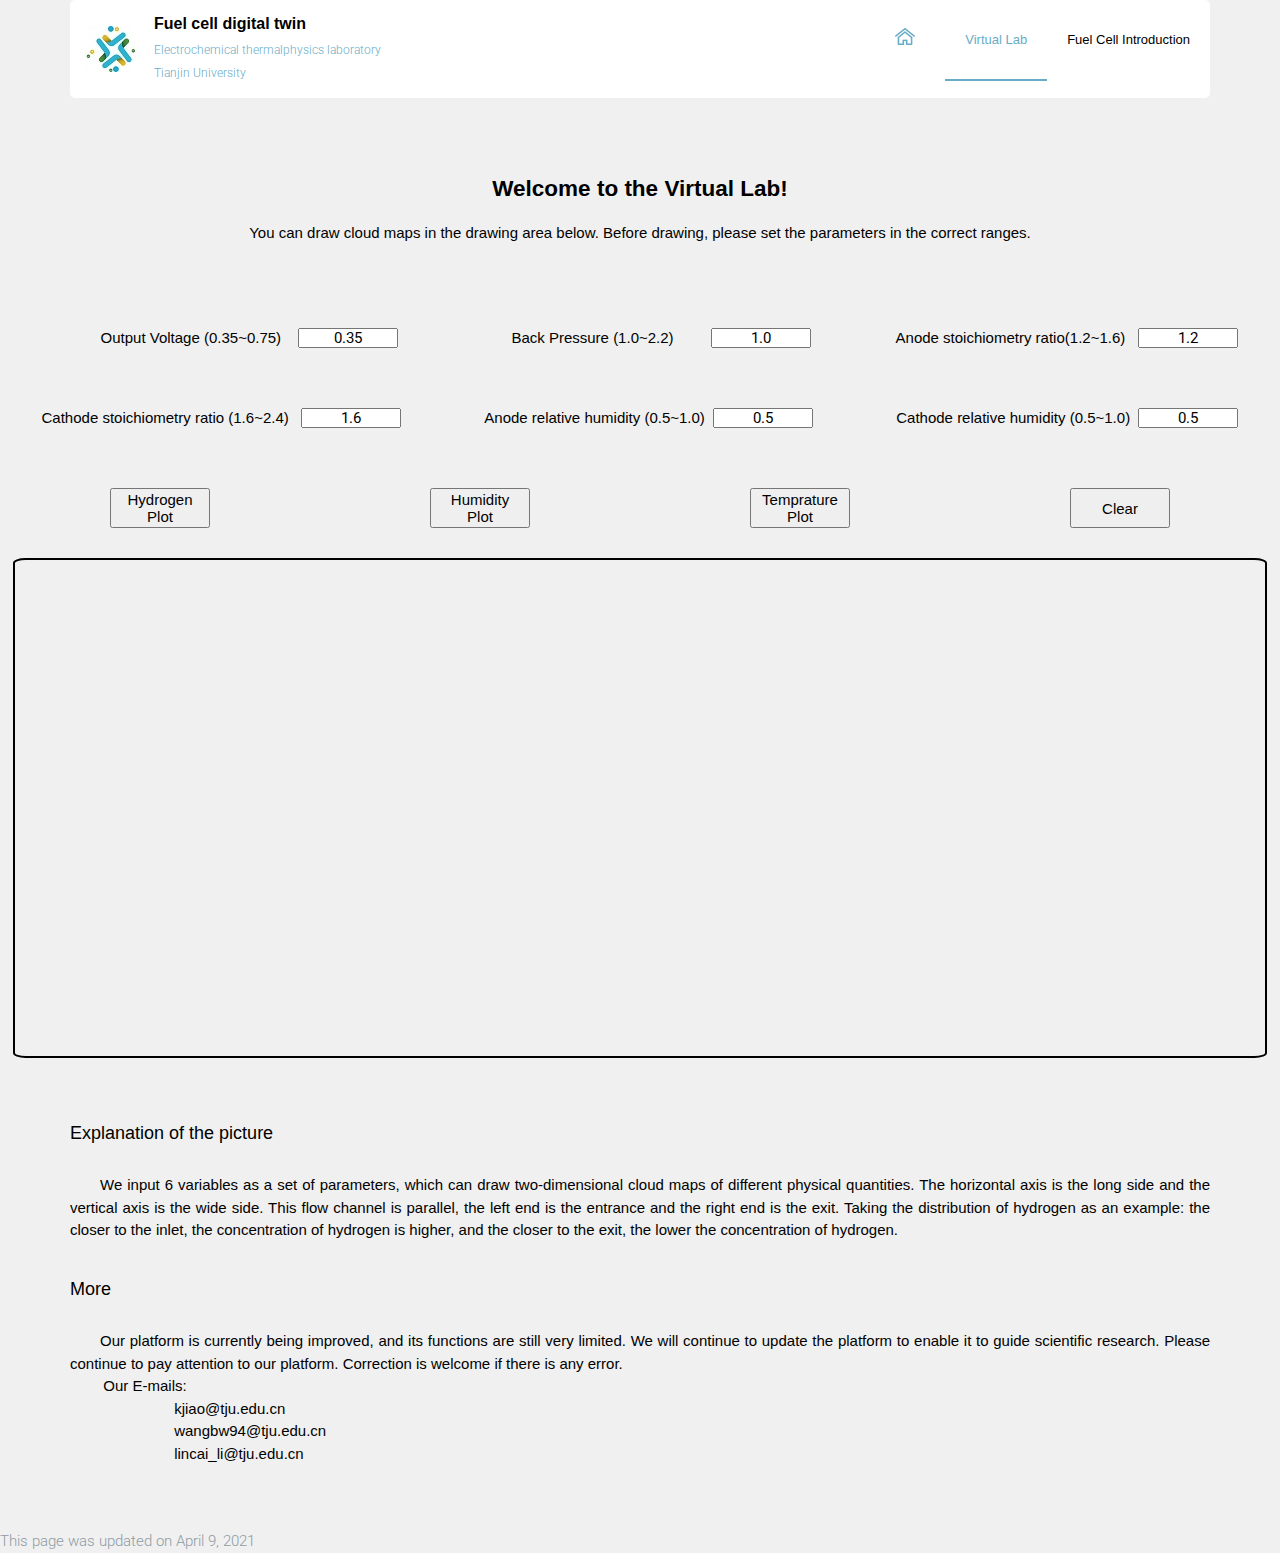
<file: page.html>
<!DOCTYPE html>
<html>

<head>
    <meta charset="UTF-8">
    <meta http-equiv="X-UA-Compatible" content="IE=edge">
    <meta name="viewport" content="width=device-width, initial-scale=1.0,maximum-scale=1">
    <script src="https://cdn.plot.ly/plotly-latest.min.js"></script>
    <script src="./page.js"></script>
    <title>Fuel cell digital twin</title>

    <!-- Loading third party fonts -->
    <link rel="stylesheet" type="text/css" href="./page.css">
    <link href="http://fonts.googleapis.com/css?family=Roboto:300,400,700|" rel="stylesheet" type="text/css">
    <link href="fonts/font-awesome.min.css" rel="stylesheet" type="text/css">

    <!-- Loading main css file -->
    <link rel="stylesheet" href="style.css">
</head>

<body>
    <!-- <div class="headline">
        <span class="span">gdl_mpl_a</span>
        <span>      </span>
        <span class="span" >gdl_mpl_c</span>
    </div>-->
    <div class="site-content">
        <header class="site-header" data-bg-image="">
            <div class="container">
                <div class="header-bar">
                    <a href="index.html" class="branding">
                        <img src="images/logo.png" alt="" class="logo">
                        <div class="logo-type">
                            <h1 class="site-title">Fuel cell digital twin </h1>
                            <small class="site-description">Electrochemical thermalphysics laboratory <br>Tianjin University</small>
                        </div>
                    </a>

                    <nav class="main-navigation">
                        <button class="menu-toggle"><i class="fa fa-bars"></i></button>
                        <ul class="menu">
                            <li class="home menu-item">
                                <a href="index.html"><img src="images/home-icon.png" alt="Home"></a>
                            </li>

                            <li class="menu-item current-menu-item"><a href="page.html">virtual lab</a></li>
                            <li class="menu-item"><a href="about.html">fuel cell introduction</a></li>
                            <!-- <li class="menu-item"><a href="services.html">application</a></li>
                         <li class="menu-item"><a href="projects.html">Our projecs</a></li>-->

                        </ul>
                    </nav>

                    <div class="mobile-navigation"></div>
                </div>
            </div>
        </header>

    </div>
    <div class="body_blank">
        <div class="draw_declare">
            <h2>
                <br> <br><br>Welcome to the Virtual Lab!
            </h2>
            <p class="p_size21">

                You can draw cloud maps in the drawing area below. Before drawing, please set the parameters in the correct ranges.
            </p>
        </div>
    </div>


    <div class="body_right">
        <div class="line_right">
            <div class="text">
                &nbsp&nbsp &nbsp &nbsp &nbsp &nbsp&nbsp&nbsp&nbsp Output Voltage (0.35~0.75) &nbsp&nbsp&nbsp
            </div>

            <input value="0.35" id="input_1" class="input" />
        </div>
        <div class="line_right">
            <div class="text">
                &nbsp&nbsp&nbsp&nbsp&nbsp&nbsp Back Pressure (1.0~2.2)&nbsp &nbsp &nbsp &nbsp &nbsp
            </div>
            <input value="1.0" id="input_2" class="input" />
        </div>
        <div class="line_right">
            <div class="text">
                Anode stoichiometry ratio(1.2~1.6) &nbsp&nbsp
            </div>
            <input value="1.2" id="input_3" class="input" />
        </div>


    </div>
    <div class=secondline>
        <div class="line_right">
            <div class="text">
                Cathode stoichiometry ratio (1.6~2.4)&nbsp&nbsp&nbsp
            </div>
            <input value="1.6" id="input_4" class="input" />
        </div>

        <div class="line_right">
            <div class="text">
                Anode relative humidity (0.5~1.0)&nbsp&nbsp
            </div>
            <input value="0.5" id="input_5" class="input" />
        </div>

        <div class="line_right">
            <div class="text">
                Cathode relative humidity (0.5~1.0)&nbsp&nbsp
            </div>
            <input value="0.5" id="input_6" class="input" />
        </div>
    </div>
    <div class="button_container">

        <button onclick="draw_h2()" class="button_draw">Hydrogen Plot </button>
        <button onclick="draw_rh()" class="button_draw">Humidity Plot</button>
        <button onclick="draw_t()" class="button_draw">Temprature Plot</button>
        <button onclick="clear_data()" class="button_draw">Clear</button>
    </div>
    <div class="body_left">
        <div id="pic" style="height: 95%;margin-top: 10px;margin-right: 2%;margin-left: 2%;"></div>

    </div>


    <div class="fullwidth-block">
        <div class="container">
            <div class="row">
                <div class="col-md-8">
                    <h2 class="section-title">Explanation of the picture</h2>
                    <p class="p_size1">
                        We input 6 variables as a set of parameters, which can draw two-dimensional cloud maps of different physical quantities. The horizontal axis is the long side and the vertical axis is the wide side. This flow channel is parallel, the left end is the entrance
                        and the right end is the exit. Taking the distribution of hydrogen as an example: the closer to the inlet, the concentration of hydrogen is higher, and the closer to the exit, the lower the concentration of hydrogen.

                    </p>
                    <br>
                    <h2 class="section-title">More </h2>
                    <p class="p_size1">
                        Our platform is currently being improved, and its functions are still very limited. We will continue to update the platform to enable it to guide scientific research. Please continue to pay attention to our platform. Correction is welcome if there is
                        any error. <br>&nbsp&nbsp &nbsp&nbsp&nbsp&nbsp Our E-mails:
                        <br> &nbsp&nbsp &nbsp&nbsp &nbsp&nbsp &nbsp&nbsp &nbsp&nbsp&nbsp&nbsp &nbsp&nbsp &nbsp&nbsp&nbsp&nbsp kjiao@tju.edu.cn
                        <br> &nbsp&nbsp &nbsp&nbsp &nbsp&nbsp &nbsp&nbsp &nbsp&nbsp&nbsp&nbsp &nbsp&nbsp &nbsp&nbsp&nbsp&nbsp wangbw94@tju.edu.cn
                        <br> &nbsp&nbsp &nbsp&nbsp &nbsp&nbsp &nbsp&nbsp &nbsp&nbsp&nbsp&nbsp &nbsp&nbsp &nbsp&nbsp&nbsp&nbsp lincai_li@tju.edu.cn
                    </p>
                </div>


                <p class="p_size1">

                </p>

            </div>
        </div>
    </div>
    </div>
    <p>This page was updated on April 9, 2021</p>

</body>

</html>
</file>
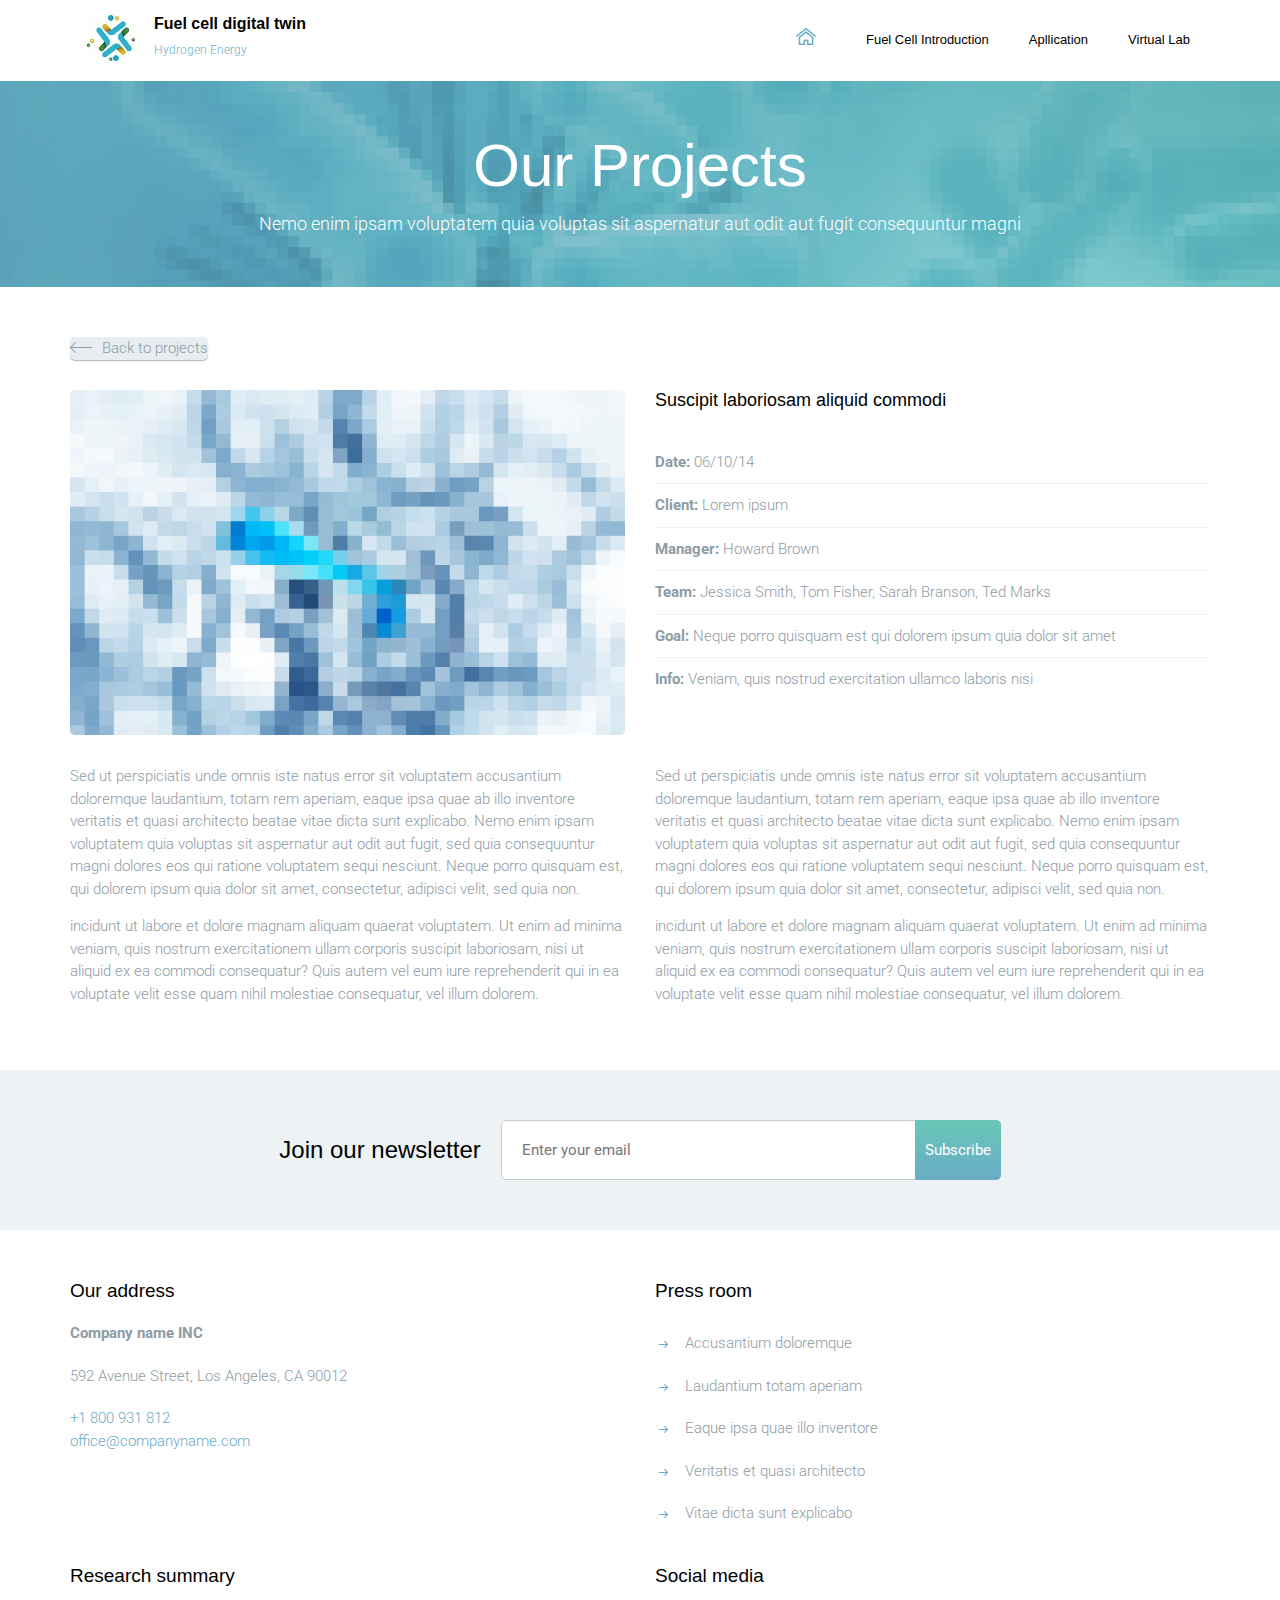
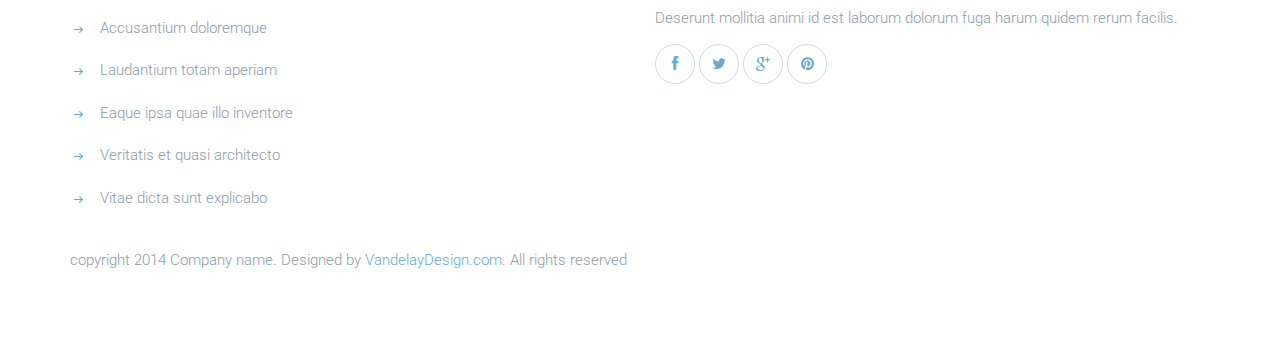
<file: project.html>
<!DOCTYPE html>
<html lang="en">

<head>
    <meta charset="UTF-8">
    <meta http-equiv="X-UA-Compatible" content="IE=edge">
    <meta name="viewport" content="width=device-width, initial-scale=1.0,maximum-scale=1">

    <title>Projects : Science Labs</title>

    <!-- Loading third party fonts -->
    <link href="http://fonts.googleapis.com/css?family=Roboto:300,400,700|" rel="stylesheet" type="text/css">
    <link href="fonts/font-awesome.min.css" rel="stylesheet" type="text/css">

    <!-- Loading main css file -->
    <link rel="stylesheet" href="style.css">

    <!--[if lt IE 9]>
		<script src="js/ie-support/html5.js"></script>
		<script src="js/ie-support/respond.js"></script>
		<![endif]-->

</head>


<body>

    <div class="site-content">
        <header class="site-header" data-bg-image="">
            <div class="container">
                <div class="header-bar">
                    <a href="index.html" class="branding">
                        <img src="images/logo.png" alt="" class="logo">
                        <div class="logo-type">
                            <h1 class="site-title">Fuel cell digital twin </h1>
                            <small class="site-description">Hydrogen Energy </small>
                        </div>
                    </a>

                    <nav class="main-navigation">
                        <button class="menu-toggle"><i class="fa fa-bars"></i></button>
                        <ul class="menu">
                            <li class="home menu-item">
                                <a href="index.html"><img src="images/home-icon.png" alt="Home"></a>
                            </li>
                            <li class="menu-item"><a href="about.html">Fuel cell Introduction</a></li>
                            <li class="menu-item"><a href="services.html">Apllication</a></li>
                            <li class="menu-item"><a href="projects.html">Virtual Lab</a></li>
                            <!--<li class="menu-item"><a href="contact.html">Contact</a></li>-->
                        </ul>
                    </nav>

                    <div class="mobile-navigation"></div>
                </div>
            </div>
        </header>

        <div class="page-head" data-bg-image="images/page-head-3.jpg">
            <div class="container">
                <h2 class="page-title">Our Projects</h2>
                <small>Nemo enim ipsam voluptatem quia voluptas sit aspernatur aut odit aut fugit consequuntur magni </small>
            </div>
        </div>

        <main class="main-content">
            <div class="fullwidth-block">
                <div class="container">
                    <a href="projects.html" class="button back"><img src="images/arrow-back.png" alt="">Back to projects</a>
                    <div class="row">
                        <div class="col-md-6">
                            <figure>
                                <img src="images/figure.jpg" alt="">
                            </figure>
                        </div>
                        <div class="col-md-6">
                            <h2 class="section-title">Suscipit laboriosam aliquid commodi</h2>
                            <ul class="project-info">
                                <li><strong>Date:</strong> 06/10/14</li>
                                <li><strong>Client:</strong> Lorem ipsum</li>
                                <li><strong>Manager:</strong> Howard Brown</li>
                                <li><strong>Team:</strong> Jessica Smith, Tom Fisher, Sarah Branson, Ted Marks</li>
                                <li><strong>Goal:</strong> Neque porro quisquam est qui dolorem ipsum quia dolor sit amet</li>
                                <li><strong>Info:</strong> Veniam, quis nostrud exercitation ullamco laboris nisi </li>
                            </ul>
                        </div>
                    </div>

                    <div class="row">
                        <div class="col-md-6">
                            <p>Sed ut perspiciatis unde omnis iste natus error sit voluptatem accusantium doloremque laudantium, totam rem aperiam, eaque ipsa quae ab illo inventore veritatis et quasi architecto beatae vitae dicta sunt explicabo. Nemo enim
                                ipsam voluptatem quia voluptas sit aspernatur aut odit aut fugit, sed quia consequuntur magni dolores eos qui ratione voluptatem sequi nesciunt. Neque porro quisquam est, qui dolorem ipsum quia dolor sit amet, consectetur,
                                adipisci velit, sed quia non.</p>

                            <p>incidunt ut labore et dolore magnam aliquam quaerat voluptatem. Ut enim ad minima veniam, quis nostrum exercitationem ullam corporis suscipit laboriosam, nisi ut aliquid ex ea commodi consequatur? Quis autem vel eum iure reprehenderit
                                qui in ea voluptate velit esse quam nihil molestiae consequatur, vel illum dolorem.</p>
                        </div>
                        <div class="col-md-6">
                            <p>Sed ut perspiciatis unde omnis iste natus error sit voluptatem accusantium doloremque laudantium, totam rem aperiam, eaque ipsa quae ab illo inventore veritatis et quasi architecto beatae vitae dicta sunt explicabo. Nemo enim
                                ipsam voluptatem quia voluptas sit aspernatur aut odit aut fugit, sed quia consequuntur magni dolores eos qui ratione voluptatem sequi nesciunt. Neque porro quisquam est, qui dolorem ipsum quia dolor sit amet, consectetur,
                                adipisci velit, sed quia non.</p>

                            <p>incidunt ut labore et dolore magnam aliquam quaerat voluptatem. Ut enim ad minima veniam, quis nostrum exercitationem ullam corporis suscipit laboriosam, nisi ut aliquid ex ea commodi consequatur? Quis autem vel eum iure reprehenderit
                                qui in ea voluptate velit esse quam nihil molestiae consequatur, vel illum dolorem.</p>
                        </div>
                    </div>
                </div>
            </div>




            <div class="fullwidth-block" data-bg-color="#edf2f4">
                <div class="container">
                    <div class="subscribe-form">
                        <h2>Join our newsletter</h2>
                        <form action="#">
                            <input type="text" placeholder="Enter your email">
                            <input type="submit" value="Subscribe">
                        </form>
                    </div>
                </div>
            </div>

        </main>
        <!-- .main-content -->

        <footer class="site-footer">
            <div class="container">
                <div class="row">
                    <div class="col-md-3">
                        <div class="widget">
                            <h3 class="widget-title">Our address</h3>
                            <strong>Company name INC</strong>
                            <address>592 Avenue Street, Los Angeles, CA 90012</address>
                            <a href="tel:+1 800 931 812">+1 800 931 812</a> <br>
                            <a href="mailto:office@companyname.com">office@companyname.com</a>
                        </div>
                    </div>
                    <div class="col-md-3">
                        <div class="widget">
                            <h3 class="widget-title">Press room</h3>
                            <ul class="arrow-list">
                                <li><a href="#">Accusantium doloremque</a></li>
                                <li><a href="#">Laudantium totam aperiam</a></li>
                                <li><a href="#">Eaque ipsa quae illo inventore</a></li>
                                <li><a href="#">Veritatis et quasi architecto</a></li>
                                <li><a href="#">Vitae dicta sunt explicabo</a></li>
                            </ul>
                        </div>
                    </div>
                    <div class="col-md-3">
                        <div class="widget">
                            <h3 class="widget-title">Research summary</h3>
                            <ul class="arrow-list">
                                <li><a href="#">Accusantium doloremque</a></li>
                                <li><a href="#">Laudantium totam aperiam</a></li>
                                <li><a href="#">Eaque ipsa quae illo inventore</a></li>
                                <li><a href="#">Veritatis et quasi architecto</a></li>
                                <li><a href="#">Vitae dicta sunt explicabo</a></li>
                            </ul>
                        </div>
                    </div>
                    <div class="col-md-3">
                        <div class="widget">
                            <h3 class="widget-title">Social media</h3>
                            <p>Deserunt mollitia animi id est laborum dolorum fuga harum quidem rerum facilis.</p>
                            <div class="social-links">
                                <a href="#"><i class="fa fa-facebook"></i></a>
                                <a href="#"><i class="fa fa-twitter"></i></a>
                                <a href="#"><i class="fa fa-google-plus"></i></a>
                                <a href="#"><i class="fa fa-pinterest"></i></a>
                            </div>
                        </div>
                    </div>
                </div>
                <!-- .row -->

                <p class="colophon">copyright 2014 Company name. Designed by <a href="http://www.vandelaydesign.com/" title="Designed by VandelayDesign.com" target="_blank">VandelayDesign.com</a>. All rights reserved</p>
            </div>
            <!-- .container -->
        </footer>
    </div>

    <script src="js/jquery-1.11.1.min.js"></script>
    <script src="js/plugins.js"></script>
    <script src="js/app.js"></script>

</body>

</html>
</file>
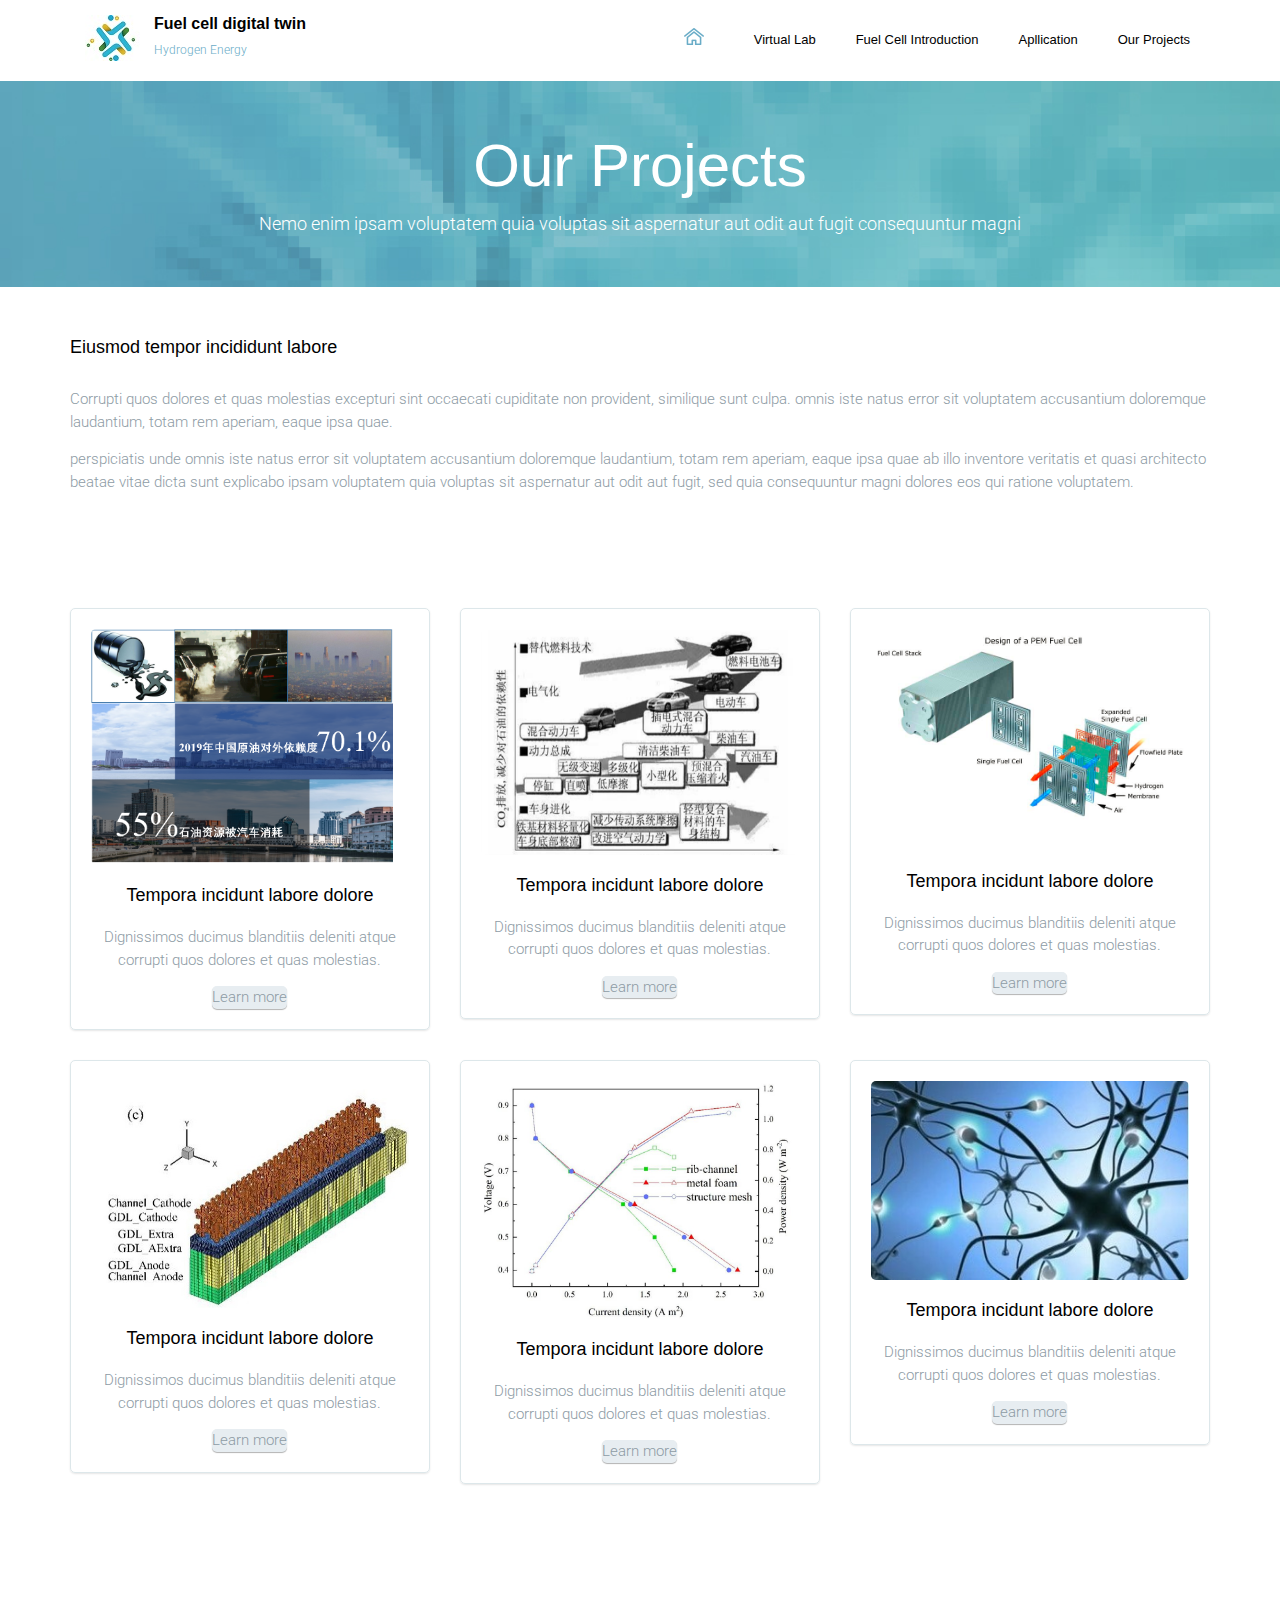
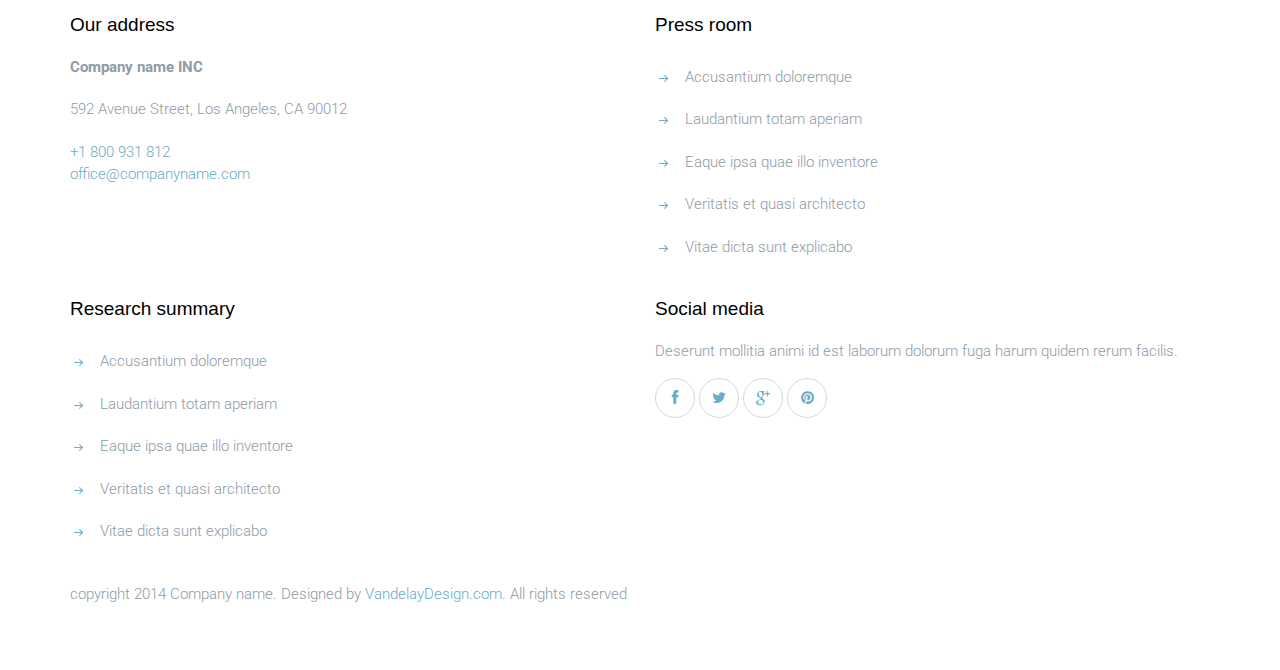
<file: projects.html>
<!DOCTYPE html>
<html lang="en">

<head>
    <meta charset="UTF-8">
    <meta http-equiv="X-UA-Compatible" content="IE=edge">
    <meta name="viewport" content="width=device-width, initial-scale=1.0,maximum-scale=1">

    <title>Projects : Science Labs</title>

    <!-- Loading third party fonts -->
    <link href="http://fonts.googleapis.com/css?family=Roboto:300,400,700|" rel="stylesheet" type="text/css">
    <link href="fonts/font-awesome.min.css" rel="stylesheet" type="text/css">

    <!-- Loading main css file -->
    <link rel="stylesheet" href="style.css">

    <!--[if lt IE 9]>
		<script src="js/ie-support/html5.js"></script>
		<script src="js/ie-support/respond.js"></script>
		<![endif]-->

</head>


<body>

    <div class="site-content">
        <header class="site-header" data-bg-image="">
            <div class="container">
                <div class="header-bar">
                    <a href="index.html" class="branding">
                        <img src="images/logo.png" alt="" class="logo">
                        <div class="logo-type">
                            <h1 class="site-title">Fuel cell digital twin </h1>
                            <small class="site-description">Hydrogen Energy </small>
                        </div>
                    </a>

                    <nav class="main-navigation">
                        <button class="menu-toggle"><i class="fa fa-bars"></i></button>
                        <ul class="menu">
                            <li class="home menu-item">
                                <a href="index.html"><img src="images/home-icon.png" alt="Home"></a>
                            </li>
                            <li class="menu-item"><a href="page.html">Virtual Lab</a></li>
                            <li class="menu-item"><a href="about.html">Fuel cell Introduction</a></li>
                            <li class="menu-item"><a href="services.html">Apllication</a></li>
                            <li class="menu-item"><a href="projects.html">Our projects</a></li>

                        </ul>
                    </nav>

                    <div class="mobile-navigation"></div>
                </div>
            </div>
        </header>

        <div class="page-head" data-bg-image="images/page-head-3.jpg">
            <div class="container">
                <h2 class="page-title">Our Projects</h2>
                <small>Nemo enim ipsam voluptatem quia voluptas sit aspernatur aut odit aut fugit consequuntur magni </small>
            </div>
        </div>

        <main class="main-content">
            <div class="fullwidth-block">
                <div class="container">
                    <h2 class="section-title">Eiusmod tempor incididunt labore</h2>
                    <p>Corrupti quos dolores et quas molestias excepturi sint occaecati cupiditate non provident, similique sunt culpa. omnis iste natus error sit voluptatem accusantium doloremque laudantium, totam rem aperiam, eaque ipsa quae.</p>

                    <p>perspiciatis unde omnis iste natus error sit voluptatem accusantium doloremque laudantium, totam rem aperiam, eaque ipsa quae ab illo inventore veritatis et quasi architecto beatae vitae dicta sunt explicabo ipsam voluptatem quia voluptas
                        sit aspernatur aut odit aut fugit, sed quia consequuntur magni dolores eos qui ratione voluptatem.</p>
                </div>
            </div>

            <div class="fullwidth-block">
                <div class="container">
                    <div class="project-list">
                        <div class="project">
                            <div class="project-content">
                                <figure class="project-image"><img src="images/project-1.jpg" alt="Project"></figure>
                                <h3 class="project-title">Tempora incidunt labore dolore</h3>
                                <p>Dignissimos ducimus blanditiis deleniti atque corrupti quos dolores et quas molestias.</p>
                                <a href="project.html" class="button">Learn more</a>
                            </div>
                        </div>
                        <div class="project">
                            <div class="project-content">
                                <figure class="project-image"><img src="images/project-2.jpg" alt="Project"></figure>
                                <h3 class="project-title">Tempora incidunt labore dolore</h3>
                                <p>Dignissimos ducimus blanditiis deleniti atque corrupti quos dolores et quas molestias.</p>
                                <a href="project.html" class="button">Learn more</a>
                            </div>
                        </div>
                        <div class="project">
                            <div class="project-content">
                                <figure class="project-image"><img src="images/project-3.jpg" alt="Project"></figure>
                                <h3 class="project-title">Tempora incidunt labore dolore</h3>
                                <p>Dignissimos ducimus blanditiis deleniti atque corrupti quos dolores et quas molestias.</p>
                                <a href="project.html" class="button">Learn more</a>
                            </div>
                        </div>
                        <div class="project">
                            <div class="project-content">
                                <figure class="project-image"><img src="images/project-4.jpg" alt="Project"></figure>
                                <h3 class="project-title">Tempora incidunt labore dolore</h3>
                                <p>Dignissimos ducimus blanditiis deleniti atque corrupti quos dolores et quas molestias.</p>
                                <a href="project.html" class="button">Learn more</a>
                            </div>
                        </div>
                        <div class="project">
                            <div class="project-content">
                                <figure class="project-image"><img src="images/project-5.jpg" alt="Project"></figure>
                                <h3 class="project-title">Tempora incidunt labore dolore</h3>
                                <p>Dignissimos ducimus blanditiis deleniti atque corrupti quos dolores et quas molestias.</p>
                                <a href="project.html" class="button">Learn more</a>
                            </div>
                        </div>
                        <div class="project">
                            <div class="project-content">
                                <figure class="project-image"><img src="images/project-6.jpg" alt="Project"></figure>
                                <h3 class="project-title">Tempora incidunt labore dolore</h3>
                                <p>Dignissimos ducimus blanditiis deleniti atque corrupti quos dolores et quas molestias.</p>
                                <a href="project.html" class="button">Learn more</a>
                            </div>
                        </div>
                    </div>
                </div>
            </div>


            <!-- <div class="fullwidth-block" data-bg-color="#edf2f4">
                <div class="container">
                    <div class="subscribe-form">
                        <h2>Join our newsletter</h2>
                        <form action="#">
                            <input type="text" placeholder="Enter your email">
                            <input type="submit" value="Subscribe">
                        </form>
                    </div>
                </div>
            </div>-->

        </main>
        <!-- .main-content -->

        <footer class="site-footer">
            <div class="container">
                <div class="row">
                    <div class="col-md-3">
                        <div class="widget">
                            <h3 class="widget-title">Our address</h3>
                            <strong>Company name INC</strong>
                            <address>592 Avenue Street, Los Angeles, CA 90012</address>
                            <a href="tel:+1 800 931 812">+1 800 931 812</a> <br>
                            <a href="mailto:office@companyname.com">office@companyname.com</a>
                        </div>
                    </div>
                    <div class="col-md-3">
                        <div class="widget">
                            <h3 class="widget-title">Press room</h3>
                            <ul class="arrow-list">
                                <li><a href="#">Accusantium doloremque</a></li>
                                <li><a href="#">Laudantium totam aperiam</a></li>
                                <li><a href="#">Eaque ipsa quae illo inventore</a></li>
                                <li><a href="#">Veritatis et quasi architecto</a></li>
                                <li><a href="#">Vitae dicta sunt explicabo</a></li>
                            </ul>
                        </div>
                    </div>
                    <div class="col-md-3">
                        <div class="widget">
                            <h3 class="widget-title">Research summary</h3>
                            <ul class="arrow-list">
                                <li><a href="#">Accusantium doloremque</a></li>
                                <li><a href="#">Laudantium totam aperiam</a></li>
                                <li><a href="#">Eaque ipsa quae illo inventore</a></li>
                                <li><a href="#">Veritatis et quasi architecto</a></li>
                                <li><a href="#">Vitae dicta sunt explicabo</a></li>
                            </ul>
                        </div>
                    </div>
                    <div class="col-md-3">
                        <div class="widget">
                            <h3 class="widget-title">Social media</h3>
                            <p>Deserunt mollitia animi id est laborum dolorum fuga harum quidem rerum facilis.</p>
                            <div class="social-links">
                                <a href="#"><i class="fa fa-facebook"></i></a>
                                <a href="#"><i class="fa fa-twitter"></i></a>
                                <a href="#"><i class="fa fa-google-plus"></i></a>
                                <a href="#"><i class="fa fa-pinterest"></i></a>
                            </div>
                        </div>
                    </div>
                </div>
                <!-- .row -->

                <p class="colophon">copyright 2014 Company name. Designed by <a href="http://www.vandelaydesign.com/" title="Designed by VandelayDesign.com" target="_blank">VandelayDesign.com</a>. All rights reserved</p>
            </div>
            <!-- .container -->
        </footer>
    </div>

    <script src="js/jquery-1.11.1.min.js"></script>
    <script src="js/plugins.js"></script>
    <script src="js/app.js"></script>

</body>

</html>
</file>
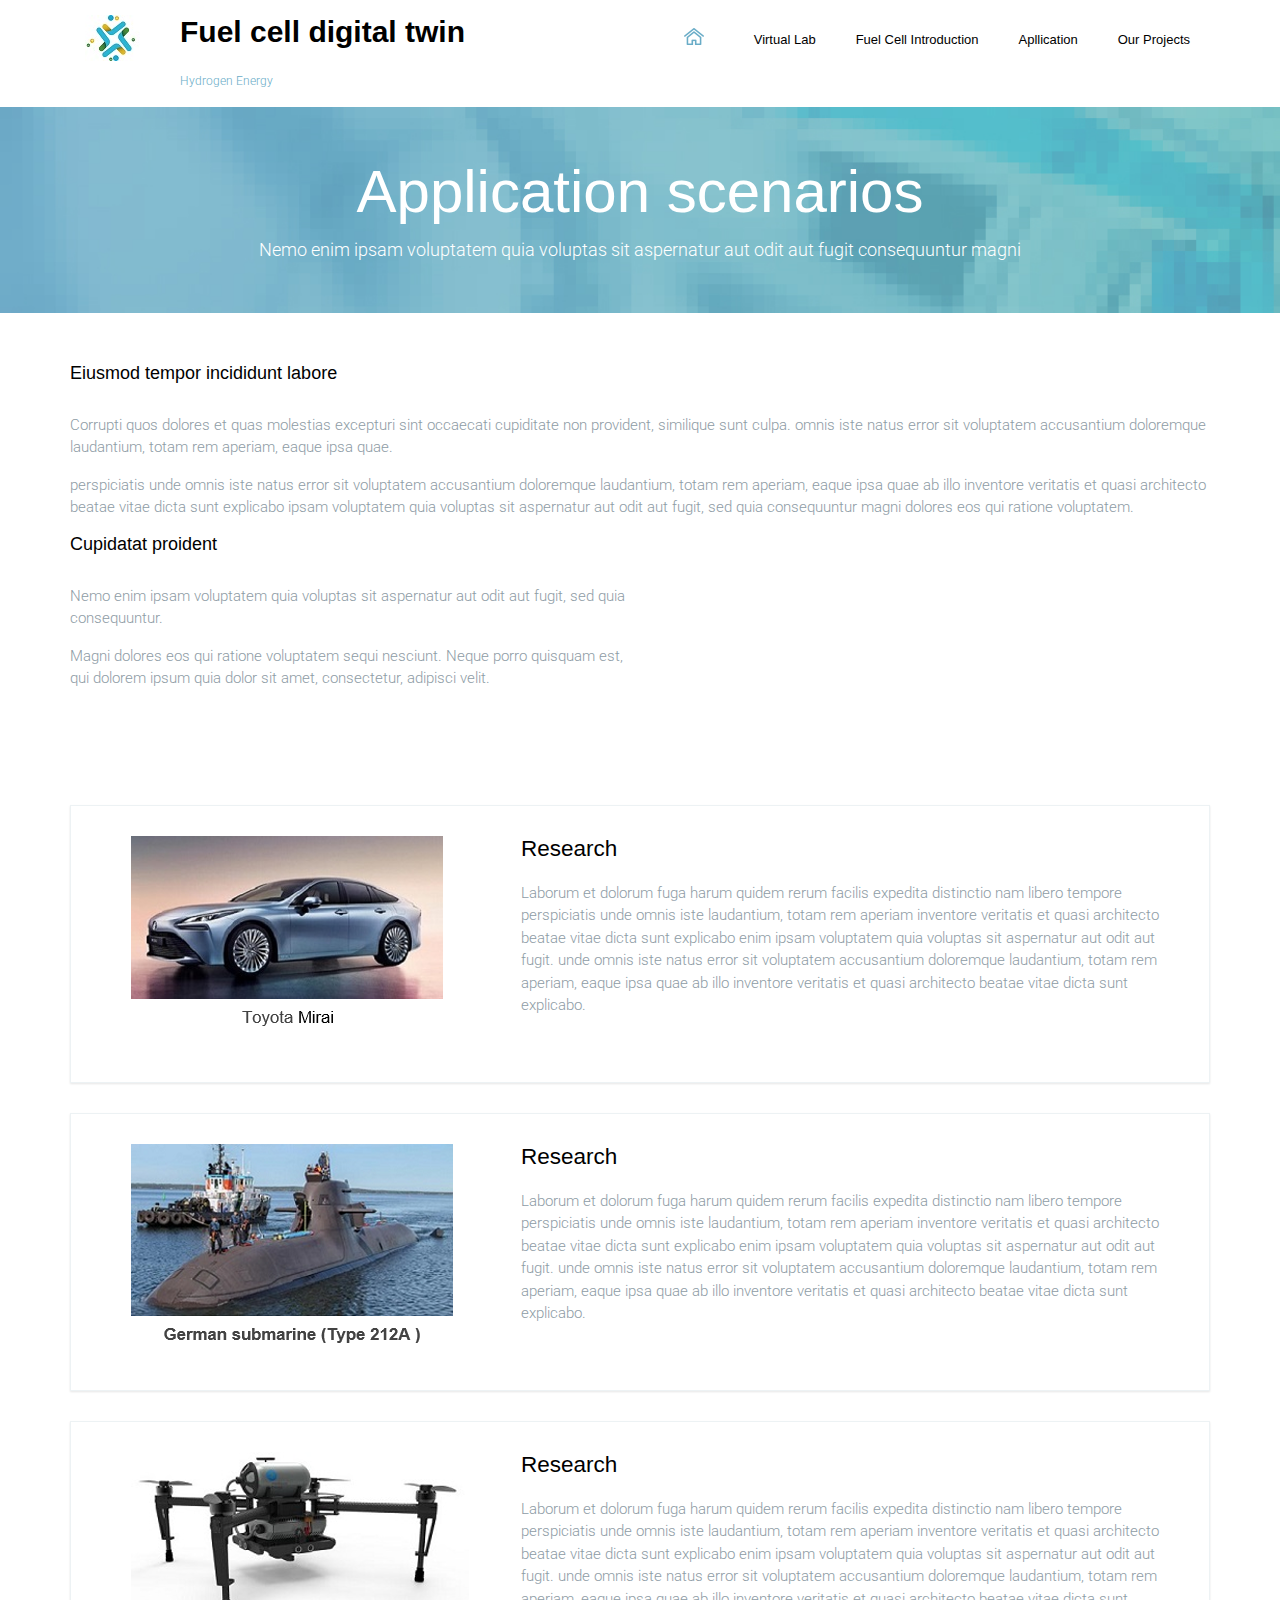
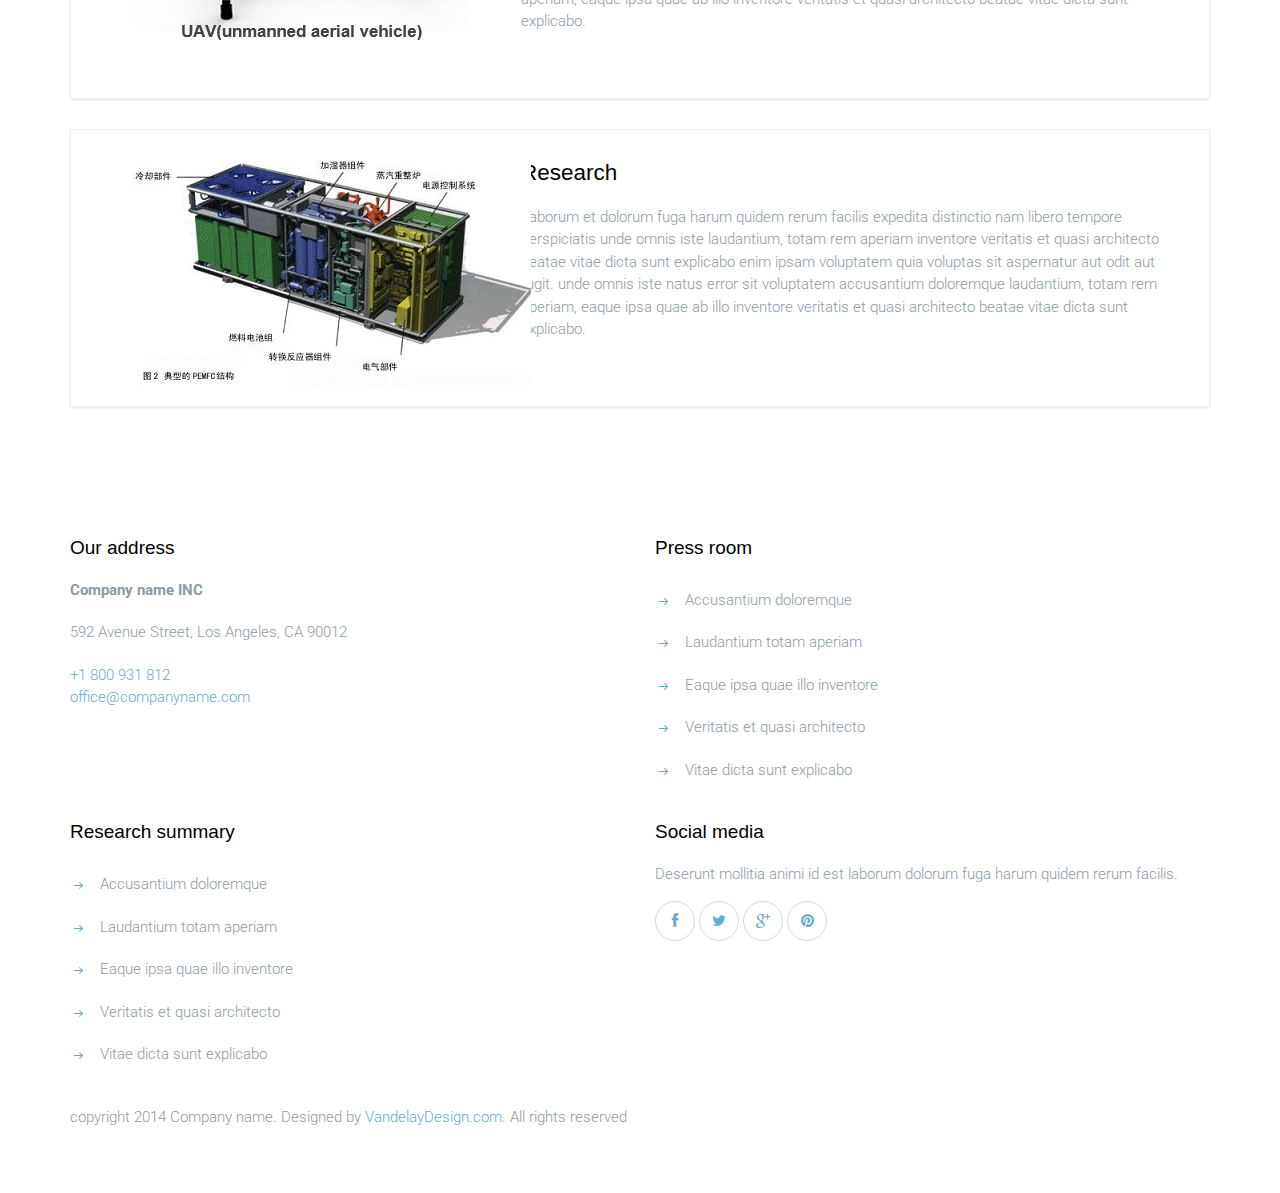
<file: services.html>
<!DOCTYPE html>
<html lang="en">

<head>
    <meta charset="UTF-8">
    <meta http-equiv="X-UA-Compatible" content="IE=edge">
    <meta name="viewport" content="width=device-width, initial-scale=1.0,maximum-scale=1">

    <title>Services : Science Labs</title>

    <!-- Loading third party fonts -->
    <link href="http://fonts.googleapis.com/css?family=Roboto:300,400,700|" rel="stylesheet" type="text/css">
    <link href="fonts/font-awesome.min.css" rel="stylesheet" type="text/css">

    <!-- Loading main css file -->
    <link rel="stylesheet" href="style.css">

    <!--[if lt IE 9]>
		<script src="js/ie-support/html5.js"></script>
		<script src="js/ie-support/respond.js"></script>
		<![endif]-->

</head>


<body>

    <div class="site-content">
        <header class="site-header" data-bg-image="">
            <div class="container">
                <div class="header-bar">
                    <a href="index.html" class="branding">
                        <img src="images/logo.png" alt="" class="logo">
                        <div class="logo-type">
                            <h1 class="site-title">Fuel cell digital twin </h1>
                            <small class="site-description">Hydrogen Energy </small>
                    </a>

                    <nav class="main-navigation">
                        <button class="menu-toggle"><i class="fa fa-bars"></i></button>
                        <ul class="menu">
                            <li class="home menu-item">
                                <a href="index.html"><img src="images/home-icon.png" alt="Home"></a>
                            </li>
                            <li class="menu-item"><a href="page.html">Virtual Lab</a></li>
                            <li class="menu-item"><a href="about.html">Fuel cell Introduction</a></li>
                            <li class="menu-item"><a href="services.html">Apllication</a></li>
                            <li class="menu-item"><a href="projects.html">Our projects </a></li>

                        </ul>
                    </nav>

                    <div class="mobile-navigation"></div>
                    </div>
                </div>
        </header>

        <div class="page-head" data-bg-image="images/page-head-2.jpg">
            <div class="container">
                <h2 class="page-title">Application scenarios</h2>
                <small>Nemo enim ipsam voluptatem quia voluptas sit aspernatur aut odit aut fugit consequuntur magni </small>
            </div>
        </div>

        <main class="main-content">
            <div class="fullwidth-block">
                <div class="container">
                    <div class="row">
                        <div class="col-md-8">
                            <h2 class="section-title">Eiusmod tempor incididunt labore</h2>
                            <p>Corrupti quos dolores et quas molestias excepturi sint occaecati cupiditate non provident, similique sunt culpa. omnis iste natus error sit voluptatem accusantium doloremque laudantium, totam rem aperiam, eaque ipsa quae.</p>

                            <p>perspiciatis unde omnis iste natus error sit voluptatem accusantium doloremque laudantium, totam rem aperiam, eaque ipsa quae ab illo inventore veritatis et quasi architecto beatae vitae dicta sunt explicabo ipsam voluptatem
                                quia voluptas sit aspernatur aut odit aut fugit, sed quia consequuntur magni dolores eos qui ratione voluptatem.</p>
                        </div>
                        <div class="col-md-4">
                            <h2 class="section-title">Cupidatat proident</h2>
                            <p>Nemo enim ipsam voluptatem quia voluptas sit aspernatur aut odit aut fugit, sed quia consequuntur.</p>

                            <p>Magni dolores eos qui ratione voluptatem sequi nesciunt. Neque porro quisquam est, qui dolorem ipsum quia dolor sit amet, consectetur, adipisci velit.</p>

                        </div>
                    </div>
                </div>
            </div>

            <div class="fullwidth-block">
                <div class="container">
                    <div class="boxed-icon">
                        <img src="images/icon-research.png" alt="" class="icon">
                        <h3>Research</h3>
                        <p>Laborum et dolorum fuga harum quidem rerum facilis expedita distinctio nam libero tempore perspiciatis unde omnis iste laudantium, totam rem aperiam inventore veritatis et quasi architecto beatae vitae dicta sunt explicabo enim
                            ipsam voluptatem quia voluptas sit aspernatur aut odit aut fugit. unde omnis iste natus error sit voluptatem accusantium doloremque laudantium, totam rem aperiam, eaque ipsa quae ab illo inventore veritatis et quasi architecto
                            beatae vitae dicta sunt explicabo.</p>

                        <!--<p>Nemo enim ipsam voluptatem sit aspernatur aut odit aut fugit, sed quia consequuntur magni dolores eos qui ratione voluptatem sequi nesciunt. Neque porro quisquam unde omnis iste natus error sit voluptatem accusantium doloremque
                            laudantium, totam rem aperiam, eaque ipsa quae ab illo inventore veritatis et quasi architecto beatae vitae dicta sunt explicabo. Nemo enim ipsam voluptatem quia voluptas sit aspernatur aut odit aut fugit, sed quia consequuntur
                            magni dolores eos qui ratione voluptatem sequi nesciunt neque porro.</p>-->
                    </div>

                    <div class="boxed-icon">
                        <img src="images/icon-medicine.png" alt="" class="icon">
                        <h3>Research</h3>
                        <p>Laborum et dolorum fuga harum quidem rerum facilis expedita distinctio nam libero tempore perspiciatis unde omnis iste laudantium, totam rem aperiam inventore veritatis et quasi architecto beatae vitae dicta sunt explicabo enim
                            ipsam voluptatem quia voluptas sit aspernatur aut odit aut fugit. unde omnis iste natus error sit voluptatem accusantium doloremque laudantium, totam rem aperiam, eaque ipsa quae ab illo inventore veritatis et quasi architecto
                            beatae vitae dicta sunt explicabo.</p>

                        <!--<p>Nemo enim ipsam voluptatem sit aspernatur aut odit aut fugit, sed quia consequuntur magni dolores eos qui ratione voluptatem sequi nesciunt. Neque porro quisquam unde omnis iste natus error sit voluptatem accusantium doloremque
                            laudantium, totam rem aperiam, eaque ipsa quae ab illo inventore veritatis et quasi architecto beatae vitae dicta sunt explicabo. Nemo enim ipsam voluptatem quia voluptas sit aspernatur aut odit aut fugit, sed quia consequuntur
                            magni dolores eos qui ratione voluptatem sequi nesciunt neque porro.</p>-->
                    </div>

                    <div class="boxed-icon">
                        <img src="images/icon-genetics.png" alt="" class="icon">
                        <h3>Research</h3>
                        <p>Laborum et dolorum fuga harum quidem rerum facilis expedita distinctio nam libero tempore perspiciatis unde omnis iste laudantium, totam rem aperiam inventore veritatis et quasi architecto beatae vitae dicta sunt explicabo enim
                            ipsam voluptatem quia voluptas sit aspernatur aut odit aut fugit. unde omnis iste natus error sit voluptatem accusantium doloremque laudantium, totam rem aperiam, eaque ipsa quae ab illo inventore veritatis et quasi architecto
                            beatae vitae dicta sunt explicabo.
                        </p>


                    </div>

                    <div class="boxed-icon">
                        <img src="images/icon-energy.png" alt="" class="icon">
                        <h3>Research</h3>
                        <p>Laborum et dolorum fuga harum quidem rerum facilis expedita distinctio nam libero tempore perspiciatis unde omnis iste laudantium, totam rem aperiam inventore veritatis et quasi architecto beatae vitae dicta sunt explicabo enim
                            ipsam voluptatem quia voluptas sit aspernatur aut odit aut fugit. unde omnis iste natus error sit voluptatem accusantium doloremque laudantium, totam rem aperiam, eaque ipsa quae ab illo inventore veritatis et quasi architecto
                            beatae vitae dicta sunt explicabo.
                        </p>


                    </div>
                </div>
            </div>


            <!-- <div class="fullwidth-block" data-bg-color="#edf2f4">
                <div class="container">
                    <div class="subscribe-form">
                        <h2>Join our newsletter</h2>
                        <form action="#">
                            <input type="text" placeholder="Enter your email">
                            <input type="submit" value="Subscribe">
                        </form>
                    </div>
                </div>
            </div>-->

        </main>
        <!-- .main-content -->

        <footer class="site-footer">
            <div class="container">
                <div class="row">
                    <div class="col-md-3">
                        <div class="widget">
                            <h3 class="widget-title">Our address</h3>
                            <strong>Company name INC</strong>
                            <address>592 Avenue Street, Los Angeles, CA 90012</address>
                            <a href="tel:+1 800 931 812">+1 800 931 812</a> <br>
                            <a href="mailto:office@companyname.com">office@companyname.com</a>
                        </div>
                    </div>
                    <div class="col-md-3">
                        <div class="widget">
                            <h3 class="widget-title">Press room</h3>
                            <ul class="arrow-list">
                                <li><a href="#">Accusantium doloremque</a></li>
                                <li><a href="#">Laudantium totam aperiam</a></li>
                                <li><a href="#">Eaque ipsa quae illo inventore</a></li>
                                <li><a href="#">Veritatis et quasi architecto</a></li>
                                <li><a href="#">Vitae dicta sunt explicabo</a></li>
                            </ul>
                        </div>
                    </div>
                    <div class="col-md-3">
                        <div class="widget">
                            <h3 class="widget-title">Research summary</h3>
                            <ul class="arrow-list">
                                <li><a href="#">Accusantium doloremque</a></li>
                                <li><a href="#">Laudantium totam aperiam</a></li>
                                <li><a href="#">Eaque ipsa quae illo inventore</a></li>
                                <li><a href="#">Veritatis et quasi architecto</a></li>
                                <li><a href="#">Vitae dicta sunt explicabo</a></li>
                            </ul>
                        </div>
                    </div>
                    <div class="col-md-3">
                        <div class="widget">
                            <h3 class="widget-title">Social media</h3>
                            <p>Deserunt mollitia animi id est laborum dolorum fuga harum quidem rerum facilis.</p>
                            <div class="social-links">
                                <a href="#"><i class="fa fa-facebook"></i></a>
                                <a href="#"><i class="fa fa-twitter"></i></a>
                                <a href="#"><i class="fa fa-google-plus"></i></a>
                                <a href="#"><i class="fa fa-pinterest"></i></a>
                            </div>
                        </div>
                    </div>
                </div>
                <!-- .row -->

                <p class="colophon">copyright 2014 Company name. Designed by <a href="http://www.vandelaydesign.com/" title="Designed by VandelayDesign.com" target="_blank">VandelayDesign.com</a>. All rights reserved</p>
            </div>
            <!-- .container -->
        </footer>
        </div>

        <script src="js/jquery-1.11.1.min.js"></script>
        <script src="js/plugins.js"></script>
        <script src="js/app.js"></script>

</body>

</html>
</file>
<file: style.css>
/*!
 * Project_Name: Science Labs
 * Author: Themezy
 * Email: contact@themezy.com
 * Url: http://www.themezy.com
 */


/*=========================================== 
 * Importing CSS Libraries
 *===========================================*/

article,
aside,
details,
figcaption,
figure,
footer,
header,
hgroup,
nav,
section,
summary {
    display: block;
}

audio,
canvas,
video {
    display: inline-block;
}

audio:not([controls]) {
    display: none;
    height: 0;
}

[hidden],
template {
    display: none;
}

html {
    background: #fff;
    color: #000;
    -webkit-text-size-adjust: 100%;
    -ms-text-size-adjust: 100%;
}

html,
button,
input,
select,
textarea {
    font-family: sans-serif;
}

body {
    margin: 0;
}

a {
    background: transparent;
}

a:focus {
    outline: thin dotted;
}

a:hover,
a:active {
    outline: 0;
}

h1 {
    font-size: 2em;
    margin: 0.67em 0;
}

h2 {
    font-size: 1.5em;
    margin: 0.83em 0;
}

h3 {
    font-size: 1.17em;
    margin: 1em 0;
}

h4 {
    font-size: 1em;
    margin: 1.33em 0;
}

h5 {
    font-size: 0.83em;
    margin: 1.67em 0;
}

h6 {
    font-size: 0.75em;
    margin: 2.33em 0;
}

abbr[title] {
    border-bottom: 1px dotted;
}

b,
strong {
    font-weight: bold;
}

dfn {
    font-style: italic;
}

mark {
    background: #ff0;
    color: #000;
}

code,
kbd,
pre,
samp {
    font-family: monospace, serif;
    font-size: 1em;
}

pre {
    white-space: pre;
    white-space: pre-wrap;
    word-wrap: break-word;
}

q {
    quotes: "\201C" "\201D" "\2018" "\2019";
}

q:before,
q:after {
    content: '';
    content: none;
}

small {
    font-size: 80%;
}

sub,
sup {
    font-size: 75%;
    line-height: 0;
    position: relative;
    vertical-align: baseline;
}

sup {
    top: -0.5em;
}

sub {
    bottom: -0.25em;
}

img {
    border: 0;
}

svg:not(:root) {
    overflow: hidden;
}

figure {
    margin: 0;
}

fieldset {
    border: 1px solid #c0c0c0;
    margin: 0 2px;
    padding: 0.35em 0.625em 0.75em;
}

legend {
    border: 0;
    padding: 0;
    white-space: normal;
}

button,
input,
select,
textarea {
    font-family: inherit;
    font-size: 100%;
    margin: 0;
    vertical-align: baseline;
}

button,
input {
    line-height: normal;
}

button,
select {
    text-transform: none;
}

button,
html input[type="button"],
input[type="reset"],
input[type="submit"] {
    -webkit-appearance: button;
    cursor: pointer;
}

button[disabled],
input[disabled] {
    cursor: default;
}

input[type="checkbox"],
input[type="radio"] {
    box-sizing: border-box;
    padding: 0;
}

input[type="search"] {
    -webkit-appearance: textfield;
    box-sizing: content-box;
}

input[type="search"]::-webkit-search-cancel-button,
input[type="search"]::-webkit-search-decoration {
    -webkit-appearance: none;
}

button::-moz-focus-inner,
input::-moz-focus-inner {
    border: 0;
    padding: 0;
}

textarea {
    overflow: auto;
    vertical-align: top;
}

table {
    border-collapse: collapse;
    border-spacing: 0;
}

*,
*:before,
*:after {
    box-sizing: border-box;
}


/*
 * Global Styles
 */

html {
    font-size: 15px;
}

body {
    color: #8e9ca5;
    font-family: "Roboto", "Open Sans", sans-serif;
    font-weight: 300;
    line-height: 1.5;
}

h1,
h2,
h4,
h3,
h5,
h6 {
    font-weight: 700;
    font-family: "Arial";
    margin: 0 0 20px;
    line-height: normal;
    color: #000;
}

hr {
    border: none;
    border-bottom: 1px solid #777;
}

ul,
ol {
    margin: 0;
    padding-left: 0;
}

a {
    text-decoration: none;
    color: #69acc7;
}

address {
    font-style: normal;
}

p {
    margin-top: 0;
}

form input,
form textarea,
form select {
    outline: none;
    border: 1px solid #ccc;
    padding: 10px;
    border-radius: 5px;
}

form select {
    -webkit-appearance: none;
    -moz-appearance: none;
    appearance: none;
}

form textarea {
    resize: vertical;
}

form input[type="submit"],
form button,
form input[type="reset"] {
    border: none;
    background-color: #69acc7;
}


/*
 * Reusable Components Style
 */

.button,
form input[type="submit"],
form button,
form input[type="reset"] {
    background: #e7edf1;
    display: inline-block;
    /*padding: 10px 25px;*/
    border-radius: 5px;
    box-shadow: 0 1px 1px rgba(0, 0, 0, 0.3);
    color: #8e9ca5;
    -webkit-transition: .3s ease;
    transition: .3s ease;
}

.button.back,
form input.back[type="submit"],
form button.back,
form input.back[type="reset"] {
    margin-bottom: 30px;
}

.button img,
form input[type="submit"] img,
form button img,
form input[type="reset"] img {
    margin-right: 10px;
}

.button:hover,
form input[type="submit"]:hover,
form button:hover,
form input[type="reset"]:hover {
    box-shadow: inset 0 0 100px #69acc7;
    color: white;
}

.button.white,
form input.white[type="submit"],
form button.white,
form input.white[type="reset"] {
    background: white;
}

.container {
    margin-right: auto;
    margin-left: auto;
    padding-left: 15px;
    padding-right: 15px;
    *zoom: 1;
}

.container:after {
    content: " ";
    clear: both;
    display: block;
    overflow: hidden;
    height: 0;
}

@media (min-width: 768px) {
    .container {
        width: 750px;
    }
}

@media (min-width: 992px) {
    .container {
        width: 970px;
    }
}

@media (min-width: 1200px) {
    .container {
        width: 1170px;
    }
}

.container-fluid {
    margin-right: auto;
    margin-left: auto;
    padding-left: 15px;
    padding-right: 15px;
    *zoom: 1;
}

.container-fluid:after {
    content: " ";
    clear: both;
    display: block;
    overflow: hidden;
    height: 0;
}

.row {
    margin-left: -15px;
    margin-right: -15px;
    *zoom: 1;
}

.row:after {
    content: " ";
    clear: both;
    display: block;
    overflow: hidden;
    height: 0;
}

.col-xs-1,
.col-sm-1,
.col-md-1,
.col-lg-1,
.col-xs-2,
.col-sm-2,
.col-md-2,
.col-lg-2,
.col-xs-3,
.col-sm-3,
.col-md-3,
.col-lg-3,
.col-xs-4,
.col-sm-4,
.col-md-4,
.col-lg-4,
.col-xs-5,
.col-sm-5,
.col-md-5,
.col-lg-5,
.col-xs-6,
.col-sm-6,
.col-md-6,
.col-lg-6,
.col-xs-7,
.col-sm-7,
.col-md-7,
.col-lg-7,
.col-xs-8,
.col-sm-8,
.col-md-8,
.col-lg-8,
.col-xs-9,
.col-sm-9,
.col-md-9,
.col-lg-9,
.col-xs-10,
.col-sm-10,
.col-md-10,
.col-lg-10,
.col-xs-11,
.col-sm-11,
.col-md-11,
.col-lg-11,
.col-xs-12,
.col-sm-12,
.col-md-12,
.col-lg-12 {
    position: relative;
    min-height: 1px;
    padding-left: 15px;
    padding-right: 15px;
}

.col-xs-1,
.col-xs-2,
.col-xs-3,
.col-xs-4,
.col-xs-5,
.col-xs-6,
.col-xs-7,
.col-xs-8,
.col-xs-9,
.col-xs-10,
.col-xs-11,
.col-xs-12 {
    float: left;
}

.col-xs-1 {
    width: 8.3333333333%;
}

.col-xs-2 {
    width: 16.6666666667%;
}

.col-xs-3 {
    width: 25%;
}

.col-xs-4 {
    width: 33.3333333333%;
}

.col-xs-5 {
    width: 41.6666666667%;
}

.col-xs-6 {
    width: 50%;
}

.col-xs-7 {
    width: 58.3333333333%;
}

.col-xs-8 {
    width: 66.6666666667%;
}

.col-xs-9 {
    width: 75%;
}

.col-xs-10 {
    width: 83.3333333333%;
}

.col-xs-11 {
    width: 91.6666666667%;
}

.col-xs-12 {
    width: 100%;
}

.col-xs-pull-0 {
    right: auto;
}

.col-xs-pull-1 {
    right: 8.3333333333%;
}

.col-xs-pull-2 {
    right: 16.6666666667%;
}

.col-xs-pull-3 {
    right: 25%;
}

.col-xs-pull-4 {
    right: 33.3333333333%;
}

.col-xs-pull-5 {
    right: 41.6666666667%;
}

.col-xs-pull-6 {
    right: 50%;
}

.col-xs-pull-7 {
    right: 58.3333333333%;
}

.col-xs-pull-8 {
    right: 66.6666666667%;
}

.col-xs-pull-9 {
    right: 75%;
}

.col-xs-pull-10 {
    right: 83.3333333333%;
}

.col-xs-pull-11 {
    right: 91.6666666667%;
}

.col-xs-pull-12 {
    right: 100%;
}

.col-xs-push-0 {
    left: auto;
}

.col-xs-push-1 {
    left: 8.3333333333%;
}

.col-xs-push-2 {
    left: 16.6666666667%;
}

.col-xs-push-3 {
    left: 25%;
}

.col-xs-push-4 {
    left: 33.3333333333%;
}

.col-xs-push-5 {
    left: 41.6666666667%;
}

.col-xs-push-6 {
    left: 50%;
}

.col-xs-push-7 {
    left: 58.3333333333%;
}

.col-xs-push-8 {
    left: 66.6666666667%;
}

.col-xs-push-9 {
    left: 75%;
}

.col-xs-push-10 {
    left: 83.3333333333%;
}

.col-xs-push-11 {
    left: 91.6666666667%;
}

.col-xs-push-12 {
    left: 100%;
}

.col-xs-offset-0 {
    margin-left: 0%;
}

.col-xs-offset-1 {
    margin-left: 8.3333333333%;
}

.col-xs-offset-2 {
    margin-left: 16.6666666667%;
}

.col-xs-offset-3 {
    margin-left: 25%;
}

.col-xs-offset-4 {
    margin-left: 33.3333333333%;
}

.col-xs-offset-5 {
    margin-left: 41.6666666667%;
}

.col-xs-offset-6 {
    margin-left: 50%;
}

.col-xs-offset-7 {
    margin-left: 58.3333333333%;
}

.col-xs-offset-8 {
    margin-left: 66.6666666667%;
}

.col-xs-offset-9 {
    margin-left: 75%;
}

.col-xs-offset-10 {
    margin-left: 83.3333333333%;
}

.col-xs-offset-11 {
    margin-left: 91.6666666667%;
}

.col-xs-offset-12 {
    margin-left: 100%;
}

@media (min-width: 768px) {
    .col-sm-1,
    .col-sm-2,
    .col-sm-3,
    .col-sm-4,
    .col-sm-5,
    .col-sm-6,
    .col-sm-7,
    .col-sm-8,
    .col-sm-9,
    .col-sm-10,
    .col-sm-11,
    .col-sm-12 {
        float: left;
    }
    .col-sm-1 {
        width: 8.3333333333%;
    }
    .col-sm-2 {
        width: 16.6666666667%;
    }
    .col-sm-3 {
        width: 25%;
    }
    .col-sm-4 {
        width: 33.3333333333%;
    }
    .col-sm-5 {
        width: 41.6666666667%;
    }
    .col-sm-6 {
        width: 50%;
    }
    .col-sm-7 {
        width: 58.3333333333%;
    }
    .col-sm-8 {
        width: 66.6666666667%;
    }
    .col-sm-9 {
        width: 75%;
    }
    .col-sm-10 {
        width: 83.3333333333%;
    }
    .col-sm-11 {
        width: 91.6666666667%;
    }
    .col-sm-12 {
        width: 100%;
    }
    .col-sm-pull-0 {
        right: auto;
    }
    .col-sm-pull-1 {
        right: 8.3333333333%;
    }
    .col-sm-pull-2 {
        right: 16.6666666667%;
    }
    .col-sm-pull-3 {
        right: 25%;
    }
    .col-sm-pull-4 {
        right: 33.3333333333%;
    }
    .col-sm-pull-5 {
        right: 41.6666666667%;
    }
    .col-sm-pull-6 {
        right: 50%;
    }
    .col-sm-pull-7 {
        right: 58.3333333333%;
    }
    .col-sm-pull-8 {
        right: 66.6666666667%;
    }
    .col-sm-pull-9 {
        right: 75%;
    }
    .col-sm-pull-10 {
        right: 83.3333333333%;
    }
    .col-sm-pull-11 {
        right: 91.6666666667%;
    }
    .col-sm-pull-12 {
        right: 100%;
    }
    .col-sm-push-0 {
        left: auto;
    }
    .col-sm-push-1 {
        left: 8.3333333333%;
    }
    .col-sm-push-2 {
        left: 16.6666666667%;
    }
    .col-sm-push-3 {
        left: 25%;
    }
    .col-sm-push-4 {
        left: 33.3333333333%;
    }
    .col-sm-push-5 {
        left: 41.6666666667%;
    }
    .col-sm-push-6 {
        left: 50%;
    }
    .col-sm-push-7 {
        left: 58.3333333333%;
    }
    .col-sm-push-8 {
        left: 66.6666666667%;
    }
    .col-sm-push-9 {
        left: 75%;
    }
    .col-sm-push-10 {
        left: 83.3333333333%;
    }
    .col-sm-push-11 {
        left: 91.6666666667%;
    }
    .col-sm-push-12 {
        left: 100%;
    }
    .col-sm-offset-0 {
        margin-left: 0%;
    }
    .col-sm-offset-1 {
        margin-left: 8.3333333333%;
    }
    .col-sm-offset-2 {
        margin-left: 16.6666666667%;
    }
    .col-sm-offset-3 {
        margin-left: 25%;
    }
    .col-sm-offset-4 {
        margin-left: 33.3333333333%;
    }
    .col-sm-offset-5 {
        margin-left: 41.6666666667%;
    }
    .col-sm-offset-6 {
        margin-left: 50%;
    }
    .col-sm-offset-7 {
        margin-left: 58.3333333333%;
    }
    .col-sm-offset-8 {
        margin-left: 66.6666666667%;
    }
    .col-sm-offset-9 {
        margin-left: 75%;
    }
    .col-sm-offset-10 {
        margin-left: 83.3333333333%;
    }
    .col-sm-offset-11 {
        margin-left: 91.6666666667%;
    }
    .col-sm-offset-12 {
        margin-left: 100%;
    }
}

@media (min-width: 992px) {
    .col-md-1,
    .col-md-2,
    .col-md-3,
    .col-md-4,
    .col-md-5,
    .col-md-6,
    .col-md-7,
    .col-md-8,
    .col-md-9,
    .col-md-10,
    .col-md-11,
    .col-md-12 {
        float: left;
    }
    .col-md-1 {
        width: 8.3333333333%;
    }
    .col-md-2 {
        width: 16.6666666667%;
    }
    .col-md-3 {
        width: 50%;
    }
    .col-md-4 {
        width: 50%;
    }
    .col-md-41 {
        width: 100%;
    }
    .col-md-5 {
        width: 41.6666666667%;
    }
    .col-md-6 {
        width: 50%;
    }
    .col-md-7 {
        width: 58.3333333333%;
    }
    .col-md-8 {
        width: 100%;
    }
    .col-md-9 {
        width: 75%;
    }
    .col-md-10 {
        width: 83.3333333333%;
    }
    .col-md-11 {
        width: 91.6666666667%;
    }
    .col-md-12 {
        width: 100%;
    }
    .col-md-pull-0 {
        right: auto;
    }
    .col-md-pull-1 {
        right: 8.3333333333%;
    }
    .col-md-pull-2 {
        right: 16.6666666667%;
    }
    .col-md-pull-3 {
        right: 25%;
    }
    .col-md-pull-4 {
        right: 33.3333333333%;
    }
    .col-md-pull-5 {
        right: 41.6666666667%;
    }
    .col-md-pull-6 {
        right: 50%;
    }
    .col-md-pull-7 {
        right: 58.3333333333%;
    }
    .col-md-pull-8 {
        right: 66.6666666667%;
    }
    .col-md-pull-9 {
        right: 75%;
    }
    .col-md-pull-10 {
        right: 83.3333333333%;
    }
    .col-md-pull-11 {
        right: 91.6666666667%;
    }
    .col-md-pull-12 {
        right: 100%;
    }
    .col-md-push-0 {
        left: auto;
    }
    .col-md-push-1 {
        left: 8.3333333333%;
    }
    .col-md-push-2 {
        left: 16.6666666667%;
    }
    .col-md-push-3 {
        left: 25%;
    }
    .col-md-push-4 {
        left: 33.3333333333%;
    }
    .col-md-push-5 {
        left: 41.6666666667%;
    }
    .col-md-push-6 {
        left: 50%;
    }
    .col-md-push-7 {
        left: 58.3333333333%;
    }
    .col-md-push-8 {
        left: 66.6666666667%;
    }
    .col-md-push-9 {
        left: 75%;
    }
    .col-md-push-10 {
        left: 83.3333333333%;
    }
    .col-md-push-11 {
        left: 91.6666666667%;
    }
    .col-md-push-12 {
        left: 100%;
    }
    .col-md-offset-0 {
        margin-left: 0%;
    }
    .col-md-offset-1 {
        margin-left: 8.3333333333%;
    }
    .col-md-offset-2 {
        margin-left: 16.6666666667%;
    }
    .col-md-offset-3 {
        margin-left: 25%;
    }
    .col-md-offset-4 {
        margin-left: 33.3333333333%;
    }
    .col-md-offset-5 {
        margin-left: 41.6666666667%;
    }
    .col-md-offset-6 {
        margin-left: 50%;
    }
    .col-md-offset-7 {
        margin-left: 58.3333333333%;
    }
    .col-md-offset-8 {
        margin-left: 66.6666666667%;
    }
    .col-md-offset-9 {
        margin-left: 75%;
    }
    .col-md-offset-10 {
        margin-left: 83.3333333333%;
    }
    .col-md-offset-11 {
        margin-left: 91.6666666667%;
    }
    .col-md-offset-12 {
        margin-left: 100%;
    }
}

@media (min-width: 1200px) {
    .col-lg-1,
    .col-lg-2,
    .col-lg-3,
    .col-lg-4,
    .col-lg-5,
    .col-lg-6,
    .col-lg-7,
    .col-lg-8,
    .col-lg-9,
    .col-lg-10,
    .col-lg-11,
    .col-lg-12 {
        float: left;
    }
    .col-lg-1 {
        width: 8.3333333333%;
    }
    .col-lg-2 {
        width: 16.6666666667%;
    }
    .col-lg-3 {
        width: 25%;
    }
    .col-lg-4 {
        width: 33.3333333333%;
    }
    .col-lg-5 {
        width: 41.6666666667%;
    }
    .col-lg-6 {
        width: 50%;
    }
    .col-lg-7 {
        width: 58.3333333333%;
    }
    .col-lg-8 {
        width: 66.6666666667%;
    }
    .col-lg-9 {
        width: 75%;
    }
    .col-lg-10 {
        width: 83.3333333333%;
    }
    .col-lg-11 {
        width: 91.6666666667%;
    }
    .col-lg-12 {
        width: 100%;
    }
    .col-lg-pull-0 {
        right: auto;
    }
    .col-lg-pull-1 {
        right: 8.3333333333%;
    }
    .col-lg-pull-2 {
        right: 16.6666666667%;
    }
    .col-lg-pull-3 {
        right: 25%;
    }
    .col-lg-pull-4 {
        right: 33.3333333333%;
    }
    .col-lg-pull-5 {
        right: 41.6666666667%;
    }
    .col-lg-pull-6 {
        right: 50%;
    }
    .col-lg-pull-7 {
        right: 58.3333333333%;
    }
    .col-lg-pull-8 {
        right: 66.6666666667%;
    }
    .col-lg-pull-9 {
        right: 75%;
    }
    .col-lg-pull-10 {
        right: 83.3333333333%;
    }
    .col-lg-pull-11 {
        right: 91.6666666667%;
    }
    .col-lg-pull-12 {
        right: 100%;
    }
    .col-lg-push-0 {
        left: auto;
    }
    .col-lg-push-1 {
        left: 8.3333333333%;
    }
    .col-lg-push-2 {
        left: 16.6666666667%;
    }
    .col-lg-push-3 {
        left: 25%;
    }
    .col-lg-push-4 {
        left: 33.3333333333%;
    }
    .col-lg-push-5 {
        left: 41.6666666667%;
    }
    .col-lg-push-6 {
        left: 50%;
    }
    .col-lg-push-7 {
        left: 58.3333333333%;
    }
    .col-lg-push-8 {
        left: 66.6666666667%;
    }
    .col-lg-push-9 {
        left: 75%;
    }
    .col-lg-push-10 {
        left: 83.3333333333%;
    }
    .col-lg-push-11 {
        left: 91.6666666667%;
    }
    .col-lg-push-12 {
        left: 100%;
    }
    .col-lg-offset-0 {
        margin-left: 0%;
    }
    .col-lg-offset-1 {
        margin-left: 8.3333333333%;
    }
    .col-lg-offset-2 {
        margin-left: 16.6666666667%;
    }
    .col-lg-offset-3 {
        margin-left: 25%;
    }
    .col-lg-offset-4 {
        margin-left: 33.3333333333%;
    }
    .col-lg-offset-5 {
        margin-left: 41.6666666667%;
    }
    .col-lg-offset-6 {
        margin-left: 50%;
    }
    .col-lg-offset-7 {
        margin-left: 58.3333333333%;
    }
    .col-lg-offset-8 {
        margin-left: 66.6666666667%;
    }
    .col-lg-offset-9 {
        margin-left: 75%;
    }
    .col-lg-offset-10 {
        margin-left: 83.3333333333%;
    }
    .col-lg-offset-11 {
        margin-left: 91.6666666667%;
    }
    .col-lg-offset-12 {
        margin-left: 100%;
    }
}

@-ms-viewport {
    width: device-width;
}

.visible-xs,
.visible-sm,
.visible-md,
.visible-lg {
    display: none !important;
}

.visible-xs-block,
.visible-xs-inline,
.visible-xs-inline-block,
.visible-sm-block,
.visible-sm-inline,
.visible-sm-inline-block,
.visible-md-block,
.visible-md-inline,
.visible-md-inline-block,
.visible-lg-block,
.visible-lg-inline,
.visible-lg-inline-block {
    display: none !important;
}

@media (max-width: 767px) {
    .visible-xs {
        display: block !important;
    }
    table.visible-xs {
        display: table;
    }
    tr.visible-xs {
        display: table-row !important;
    }
    th.visible-xs,
    td.visible-xs {
        display: table-cell !important;
    }
}

@media (max-width: 767px) {
    .visible-xs-block {
        display: block !important;
    }
}

@media (max-width: 767px) {
    .visible-xs-inline {
        display: inline !important;
    }
}

@media (max-width: 767px) {
    .visible-xs-inline-block {
        display: inline-block !important;
    }
}

@media (min-width: 768px) and (max-width: 991px) {
    .visible-sm {
        display: block !important;
    }
    table.visible-sm {
        display: table;
    }
    tr.visible-sm {
        display: table-row !important;
    }
    th.visible-sm,
    td.visible-sm {
        display: table-cell !important;
    }
}

@media (min-width: 768px) and (max-width: 991px) {
    .visible-sm-block {
        display: block !important;
    }
}

@media (min-width: 768px) and (max-width: 991px) {
    .visible-sm-inline {
        display: inline !important;
    }
}

@media (min-width: 768px) and (max-width: 991px) {
    .visible-sm-inline-block {
        display: inline-block !important;
    }
}

@media (min-width: 992px) and (max-width: 1199px) {
    .visible-md {
        display: block !important;
    }
    table.visible-md {
        display: table;
    }
    tr.visible-md {
        display: table-row !important;
    }
    th.visible-md,
    td.visible-md {
        display: table-cell !important;
    }
}

@media (min-width: 992px) and (max-width: 1199px) {
    .visible-md-block {
        display: block !important;
    }
}

@media (min-width: 992px) and (max-width: 1199px) {
    .visible-md-inline {
        display: inline !important;
    }
}

@media (min-width: 992px) and (max-width: 1199px) {
    .visible-md-inline-block {
        display: inline-block !important;
    }
}

@media (min-width: 1200px) {
    .visible-lg {
        display: block !important;
    }
    table.visible-lg {
        display: table;
    }
    tr.visible-lg {
        display: table-row !important;
    }
    th.visible-lg,
    td.visible-lg {
        display: table-cell !important;
    }
}

@media (min-width: 1200px) {
    .visible-lg-block {
        display: block !important;
    }
}

@media (min-width: 1200px) {
    .visible-lg-inline {
        display: inline !important;
    }
}

@media (min-width: 1200px) {
    .visible-lg-inline-block {
        display: inline-block !important;
    }
}

@media (max-width: 767px) {
    .hidden-xs {
        display: none !important;
    }
}

@media (min-width: 768px) and (max-width: 991px) {
    .hidden-sm {
        display: none !important;
    }
}

@media (min-width: 992px) and (max-width: 1199px) {
    .hidden-md {
        display: none !important;
    }
}

@media (min-width: 1200px) {
    .hidden-lg {
        display: none !important;
    }
}

.visible-print {
    display: none !important;
}

@media print {
    .visible-print {
        display: block !important;
    }
    table.visible-print {
        display: table;
    }
    tr.visible-print {
        display: table-row !important;
    }
    th.visible-print,
    td.visible-print {
        display: table-cell !important;
    }
}

.visible-print-block {
    display: none !important;
}

@media print {
    .visible-print-block {
        display: block !important;
    }
}

.visible-print-inline {
    display: none !important;
}

@media print {
    .visible-print-inline {
        display: inline !important;
    }
}

.visible-print-inline-block {
    display: none !important;
}

@media print {
    .visible-print-inline-block {
        display: inline-block !important;
    }
}

@media print {
    .hidden-print {
        display: none !important;
    }
}


/*
 * Header Styles
 */

.site-header {
    position: relative;
    z-index: 9;
}

.site-header.collapsed-nav {
    position: absolute;
    top: 50px;
    width: 100%;
    left: 0;
}

.header-bar {
    *zoom: 1;
    background: white;
    border-radius: 5px;
}

.header-bar:after {
    content: " ";
    clear: both;
    display: block;
    overflow: hidden;
    height: 0;
}

.branding {
    float: left;
    padding: 15px;
}

.branding .logo,
.branding .logo-type {
    display: inline-block;
    vertical-align: middle;
}

.branding .logo {
    margin-right: 10px;
}

.branding .logo-type .site-title {
    margin: 0 0 5px;
    font-size: 16px;
    font-family: "Arial";
    font-size: 1.0666666667em;
}

.branding .logo-type .site-description {
    font-size: 12px;
    font-size: 0.8em;
}

.main-navigation {
    *zoom: 1;
    float: right;
}

.main-navigation:after {
    content: " ";
    clear: both;
    display: block;
    overflow: hidden;
    height: 0;
}

.main-navigation .menu-toggle {
    display: inline-block;
    vertical-align: middle;
    background: none;
    border: none;
    font-size: 20px;
    font-size: 1.3333333333em;
    color: #8e9ca5;
    outline: none;
    display: none;
    padding: 20px;
}

.main-navigation .menu-toggle:hover,
.main-navigation .menu-toggle:active {
    color: #69acc7;
}

@media screen and (max-width: 990px) {
    .main-navigation .menu-toggle {
        display: block;
    }
}

.main-navigation .menu {
    list-style: none;
    display: inline-block;
    vertical-align: middle;
    *zoom: 1;
}

.main-navigation .menu:after {
    content: " ";
    clear: both;
    display: block;
    overflow: hidden;
    height: 0;
}

@media screen and (max-width: 990px) {
    .main-navigation .menu {
        display: none;
    }
}

.main-navigation .menu .menu-item {
    float: left;
}

.main-navigation .menu .menu-item.home a {
    padding: 28px 30px 31px;
}

.main-navigation .menu .menu-item a {
    font-size: 13px;
    font-size: 0.8666666667em;
    text-transform: capitalize;
    font-weight: 400;
    padding: 32px 20px;
    display: block;
    color: #000;
    -webkit-transition: .3s ease;
    transition: .3s ease;
    border-bottom: 2px solid transparent;
    line-height: normal;
    font-family: "Arial";
}

.main-navigation .menu .menu-item.current-menu-item a,
.main-navigation .menu .menu-item:hover a {
    color: #69acc7;
    border-bottom: 2px solid #69acc7;
}

.mobile-navigation {
    padding: 30px;
    clear: both;
    display: none;
}

@media screen and (min-width: 991px) {
    .mobile-navigation {
        display: none !important;
    }
}

.mobile-navigation .menu {
    border-radius: 5px;
    background: #edf2f4;
    list-style: none;
}

.mobile-navigation .menu a {
    color: #8e9ca5;
    padding: 15px 20px;
    display: block;
    text-align: center;
    text-transform: capitalize;
    -webkit-transition: .3s ease;
    transition: .3s ease;
}

.mobile-navigation .menu a:hover,
.mobile-navigation .menu a:active {
    background: #c6dfea;
    color: white;
}

.mobile-navigation .menu .menu-item {
    border-bottom: 1px solid white;
}

.mobile-navigation .menu .menu-item:last-child {
    border-bottom: none;
}

.hero {
    /**zoom: 1;*/
    position: relative;
    width: 100%;
    height: 714px;
}

.hero:after {
    content: " ";
    clear: both;
    display: block;
    overflow: hidden;
    height: 0;
}

.hero .slides {
    list-style: none;
    /**zoom: 1;*/
}

.hero .slides:after {
    content: " ";
    clear: both;
    display: block;
    overflow: hidden;
    height: 0;
}

.hero .slides li {
    width: 100%;
    margin-right: -100%;
    float: left;
    min-height: 720px;
    padding-bottom: 100px;
    background-size: cover;
}

.hero .slide-content {
    text-align: center;
    padding-top: 300px;
    color: white;
    width: 80%;
    margin: 0 auto;
}

.hero .slide-content .slide-title {
    font-size: 4em;
    font-weight: 300;
    font-family: "Arial";
    color: white;
}

.hero .slide-content p {
    font-size: 24px;
    font-size: 1.6em;
}

.hero .slide-content .button,
.hero .slide-content form input[type="submit"],
form .hero .slide-content input[type="submit"],
.hero .slide-content form button,
form .hero .slide-content button,
.hero .slide-content form input[type="reset"],
form .hero .slide-content input[type="reset"] {
    font-size: 20px;
    font-size: 1.3333333333em;
}

.hero .flex-control-nav {
    position: relative;
    bottom: 80px;
    width: 100%;
    left: 0;
    z-index: 8;
    text-align: center;
}

.hero .flex-control-nav li {
    display: inline-block;
    margin: 30px 5px;
}

.hero .flex-control-nav li a {
    width: 25px;
    height: 25px;
    background: white;
    border-radius: 50%;
    display: block;
    overflow: hidden;
    text-indent: -9999px;
    position: relative;
    cursor: pointer;
}

.hero .flex-control-nav li a:before {
    content: " ";
    width: 17px;
    height: 17px;
    position: absolute;
    left: 0;
    right: 0;
    top: 0;
    bottom: 0;
    margin: auto;
    background: #69acc7;
    border-radius: 50%;
    opacity: 0;
    -webkit-transition: .3s ease;
    transition: .3s ease;
    -webkit-transform: scale(0);
    -ms-transform: scale(0);
    transform: scale(0);
}

.hero .flex-control-nav li a.flex-active:before,
.hero .flex-control-nav li a:hover:before {
    opacity: 1;
    -webkit-transform: scale(1);
    -ms-transform: scale(1);
    transform: scale(1);
}

.page-head {
    background-size: cover;
    padding: 50px 0;
    text-align: center;
    color: white;
}

.page-head .page-title {
    font-size: 60px;
    font-size: 4em;
    font-weight: 300;
    margin: 0 0 10px;
    color: white;
}

.page-head small {
    font-size: 18px;
    font-size: 1.2em;
}

.fullwidth-block {
    padding: 50px 0;
}

.section-title {
    font-size: 1.2em;
    font-weight: 300;
    font-family: "Arial";
    color: #000;
    margin-bottom: 30px;
}

.feature {
    margin-bottom: 30px;
    text-align: center;
    border: 1px solid #e1e8ec;
    border-radius: 10px;
    padding: 30px;
    box-shadow: 0 1px 1px rgba(0, 0, 0, 0.1);
}

.feature .feature-image {
    margin-bottom: 20px;
}

.feature .feature-title {
    font-size: 2em;
    font-weight: 300;
    font-family: "Arial";
    color: #000
}

.feature p {
    font-size: 16px;
    font-size: 1.0666666667em;
    margin-bottom: 30px;
    color: #000
}

.post {
    position: relative;
    margin-bottom: 30px;
}

.post .featured-image {
    margin-bottom: 20px;
}

.post .featured-image img {
    max-width: 100%;
    border-radius: 5px;
    width: 100%;
    height: auto;
    display: block;
}

.post .entry-title {
    font-size: 24px;
    font-size: 1.6em;
    font-weight: 300;
    font-family: "Arial";
    margin: 0 0 10px;
    text-align: center;
    color: #000
}

.post .date {
    display: block;
    margin-bottom: 30px;
    font-size: 11px;
    font-size: 0.7333333333em;
}


/*.post:after {
    content: " ";
    display: block;
    margin-top: 30px;
    width: 22px;
    height: 11px;
    background: url(images/arrow-long.png);


}*/

.cta {
    text-align: center;
    color: white;
}

.cta .cta-title {
    font-size: 60px;
    font-size: 4em;
    font-weight: 300;
}

.cta p {
    font-size: 24px;
    font-size: 1.6em;
}

.cta .button,
.cta form input[type="submit"],
form .cta input[type="submit"],
.cta form button,
form .cta button,
.cta form input[type="reset"],
form .cta input[type="reset"] {
    font-size: 18px;
    font-size: 1.2em;
}

.subscribe-form {
    display: table;
    margin: 0 auto;
}

.subscribe-form h2 {
    font-size: 24px;
    font-size: 1.6em;
    font-weight: 300;
    display: inline-block;
    vertical-align: middle;
    margin: 0 20px 0 0;
}

.subscribe-form form {
    display: inline-block;
    vertical-align: middle;
    position: relative;
}

.subscribe-form form input[type="text"],
.subscribe-form form input[type="email"] {
    width: 500px;
    max-width: 100%;
    padding: 20px 100px 20px 20px;
}

.subscribe-form form input[type="text"]:hover,
.subscribe-form form input[type="text"]:focus,
.subscribe-form form input[type="email"]:hover,
.subscribe-form form input[type="email"]:focus {
    border-color: #69acc7;
}

.subscribe-form form input[type="submit"] {
    position: absolute;
    top: 0px;
    bottom: 0px;
    right: 0px;
    background: -webkit-linear-gradient(#69c7b7, #69acc6);
    background: linear-gradient(#69c7b7, #69acc6);
    color: white;
    box-shadow: none;
    border-top-left-radius: 0;
    border-bottom-left-radius: 0;
    border: none;
    -webkit-transition: .3s ease;
    transition: .3s ease;
}

.subscribe-form form input[type="submit"]:hover {
    box-shadow: inset 0 0 0 200px #69c7b7;
}

.team {
    text-align: center;
    margin-bottom: 30px;
}

.team .team-image {
    width: 400px;
    height: 300px;
    /*border-radius: 50%;*/
    display: inline-block;
    margin-bottom: 10px;
}

.team .team-name {
    font-size: 16px;
    font-size: 1.0666666667em;
    font-weight: 400;
}

.team .social-links a {
    background: white;
    border: none;
    box-shadow: 0 1px 1px rgba(0, 0, 0, 0.2);
}

.checked-box {
    border: 1px solid #edf2f4;
    padding: 30px;
    border-radius: 3px;
    box-shadow: 0 1px 2px rgba(0, 0, 0, 0.1);
    margin-bottom: 30px;
    padding-left: 70px;
    position: relative;
}

.checked-box:before {
    content: "\f00c";
    font-family: "FontAwesome";
    width: 30px;
    height: 30px;
    border-radius: 50%;
    border: 1px solid #edf2f4;
    display: block;
    position: absolute;
    left: 20px;
    top: 30px;
    color: #69acc7;
    text-align: center;
    line-height: 2;
}

.checked-box h3 {
    font-weight: 300;
    color: #69acc7;
    margin-bottom: 10px;
}

ol.circle {
    list-style: none;
    counter-reset: circled;
}

ol.circle li {
    padding-left: 90px;
    position: relative;
    min-height: 70px;
    margin-bottom: 30px;
}

ol.circle li:before {
    counter-increment: circled;
    content: counter(circled);
    width: 70px;
    height: 70px;
    border: 4px solid #69acc7;
    display: block;
    border-radius: 50%;
    text-align: center;
    line-height: 2;
    font-size: 30px;
    font-size: 2em;
    font-weight: 400;
    position: absolute;
    top: 0;
    left: 0;
    color: #69acc7;
}

ol.circle li h3 {
    font-size: 16px;
    font-size: 1.0666666667em;
    font-weight: 400;
    color: #69acc7;
    margin-bottom: 10px;
}

.testimonial-list {
    list-style: none;
}

.testimonial-list li {
    padding-left: 40px;
    position: relative;
    margin-bottom: 30px;
}

.testimonial-list li:before {
    content: " ";
    width: 21px;
    height: 18px;
    background: url(images/quote.png) no-repeat;
    display: block;
    position: absolute;
    top: 0;
    left: 0;
}

.testimonial-list li blockquote {
    margin: 0;
}

.testimonial-list li blockquote p {
    font-size: 15px;
    font-size: 1em;
    font-style: italic;
}

.testimonial-list li blockquote cite {
    font-weight: 400;
    font-style: normal;
    font-family: "Arial";
    color: #000;
}

.boxed-icon {
    /* border-radius: 5px;*/
    border: 1px solid #edf2f4;
    box-shadow: 0 1px 2px rgba(0, 0, 0, 0.1);
    padding: 30px 30px 50px 450px;
    position: relative;
    margin-bottom: 30px;
}

@media screen and (max-width: 640px) {
    .boxed-icon {
        padding-left: 30px;
    }
}

.boxed-icon .icon {
    position: absolute;
    left: 60px;
    top: 30px;
}

.boxed-icon .icon_1 {
    position: absolute;
    left: 60px;
    top: 70px;
}

@media screen and (max-width: 640px) {
    .boxed-icon .icon {
        position: relative;
        left: 0;
        top: 0;
        margin: 0 auto 20px;
        display: block;
        text-align: center;
    }
}

.boxed-icon h3 {
    font-weight: 300;
    font-size: 30px;
    font-size: 1.5em;
}

.project-list {
    margin: 0 -15px;
}

.project-list .project {
    float: left;
    width: 33.3333%;
    padding: 0 15px;
    text-align: center;
    margin-bottom: 30px;
}

.project-list .project:nth-child(3n+1) {
    clear: both;
}

@media screen and (max-width: 990px) {
    .project-list .project {
        width: 50%;
    }
    .project-list .project:nth-child(3n+1) {
        clear: none;
    }
    .project-list .project:nth-child(2n+1) {
        clear: both;
    }
}

@media screen and (max-width: 480px) {
    .project-list .project {
        width: 100%;
    }
    .project-list .project:nth-child(2n+1) {
        clear: none;
    }
}

.project-list .project .project-content {
    border: 1px solid #dde7ea;
    border-radius: 5px;
    padding: 20px;
    box-shadow: 0 1px 2px rgba(0, 0, 0, 0.1);
}

.project-list .project .project-image {
    margin-bottom: 20px;
}

.project-list .project .project-image img {
    display: block;
    max-width: 100%;
    width: 100%;
    height: auto;
}

.project-list .project .project-title {
    font-size: 18px;
    font-size: 1.2em;
    font-weight: 300;
}

figure {
    margin-bottom: 30px;
}

figure img {
    display: block;
    max-width: 100%;
    height: auto;
    border-radius: 5px;
}

.project-info {
    list-style: none;
    margin-bottom: 30px;
}

.project-info li {
    padding: 10px 0;
    border-bottom: 1px solid #edf2f4;
}

.project-info li:last-child {
    border-bottom: none;
}

.map {
    min-height: 300px;
    margin-bottom: 30px;
    border-radius: 5px;
    overflow: hidden;
}

.boxed-content {
    border: 1px solid #dde7ea;
    padding: 20px;
    margin-bottom: 30px;
}

.contact-form input:not([type="submit"]),
.contact-form textarea {
    width: 100%;
}

.contact-form textarea {
    min-height: 150px;
}

.contact-form input[type="submit"] {
    background: -webkit-linear-gradient(#69c7b7, #69acc6);
    background: linear-gradient(#69c7b7, #69acc6);
    color: white;
}

.contact-form .text-right {
    text-align: right;
}


/*
 * Footer Styles
 */

.site-footer {
    padding: 50px 0;
}

.widget {
    margin-bottom: 30px;
}

.widget .widget-title {
    font-size: 19px;
    font-size: 1.2666666667em;
    font-weight: 300;
    margin-bottom: 20px;
}

.widget address {
    margin: 20px 0;
}

.social-links a {
    width: 40px;
    height: 40px;
    border-radius: 50%;
    border: 1px solid #cddbe1;
    text-align: center;
    color: #69acc7;
    display: inline-block;
    padding-top: 8px;
    -webkit-transition: .3s ease;
    transition: .3s ease;
}

.social-links a:hover {
    background: #69acc7;
    border-color: #69acc7;
    color: white;
}

.arrow-list {
    list-style: none;
    list-style-image: url(images/arrow.png);
    margin-left: 20px;
    margin-bottom: 30px;
}

.arrow-list li {
    padding: 10px 0 10px 10px;
}

.arrow-list li a {
    color: #8e9ca5;
    -webkit-transition: .3s ease;
    transition: .3s ease;
}

.arrow-list li a:hover {
    color: #69acc7;
}

.arrow-list.has-border li {
    border-bottom: 1px solid #edf2f4;
}

.arrow-list.has-border li:last-child {
    border-bottom: none;
}

.p_size {
    font-size: 1.0em;
    font-family: "Arial";
    text-indent: 2em;
    text-align: left;
    text-align: justify;
}

.p_size1 {
    font-size: 1.0em;
    color: #000;
    font-family: "Arial";
    text-indent: 2em;
    text-align: left;
    text-align: justify;
}

.p_size2 {
    font-size: 1.0em;
    color: #000;
    font-family: "Arial";
    text-align: center;
    text-align: justify;
}

.p_size21 {
    font-size: 1.0em;
    color: #000;
    font-family: "Arial";
    text-align: center;
}
</file>
<file: page.css>
body {
    background-color: #f0f0f0;
}

.headline {
    width: 120%;
    margin: -10px;
    background-color: white;
    border: 1px solid;
}

.span {
    font-size: 5px;
    padding-left: 5px;
    padding-right: 10px;
}

.body_left {
    width: 98%;
    height: 500px;
    /* background-color: aqua; */
    /*float: left;*/
    border-style: solid;
    border-width: 2px;
    border-color: #000;
    border-radius: 1%;
    margin-left: 1%;
}

.body_blank {
    height: 200px;
    width: 100%;
}

.body_right {
    width: 100%;
    height: 80px;
    /* background-color: blueviolet; */
    /*float: right;*/
    display: flex;
    flex-direction: row;
    justify-content: space-around;
    align-items: center;
}

.secondline {
    width: 100%;
    height: 80px;
    /* background-color: blueviolet; */
    /*float: right;*/
    display: flex;
    flex-direction: row;
    justify-content: space-around;
    align-items: center;
}

.line_right {
    /*width: 80%;*/
    align-items: center;
}

.text {
    float: left;
    text-align: center;
    color: #000;
    font-family: "Arial";
}

.input {
    /*float: right;*/
    width: 100px;
    height: 20px;
    text-align: center;
    margin-left: 20 px;
}

.image {
    width: 90%;
    margin: 5%;
}

.button_container {
    width: 100%;
    height: 100px;
    display: flex;
    flex-direction: row;
    justify-content: space-around;
    align-items: center;
}

.button_draw {
    width: 100px;
    height: 40px;
    font-family: "Arial";
}

.draw_declare {
    height: 100px;
    width: 100%;
    text-align: center;
    color: #000;
}

.picture_name {
    left: 50px;
    bottom: 10px;
}
</file>
